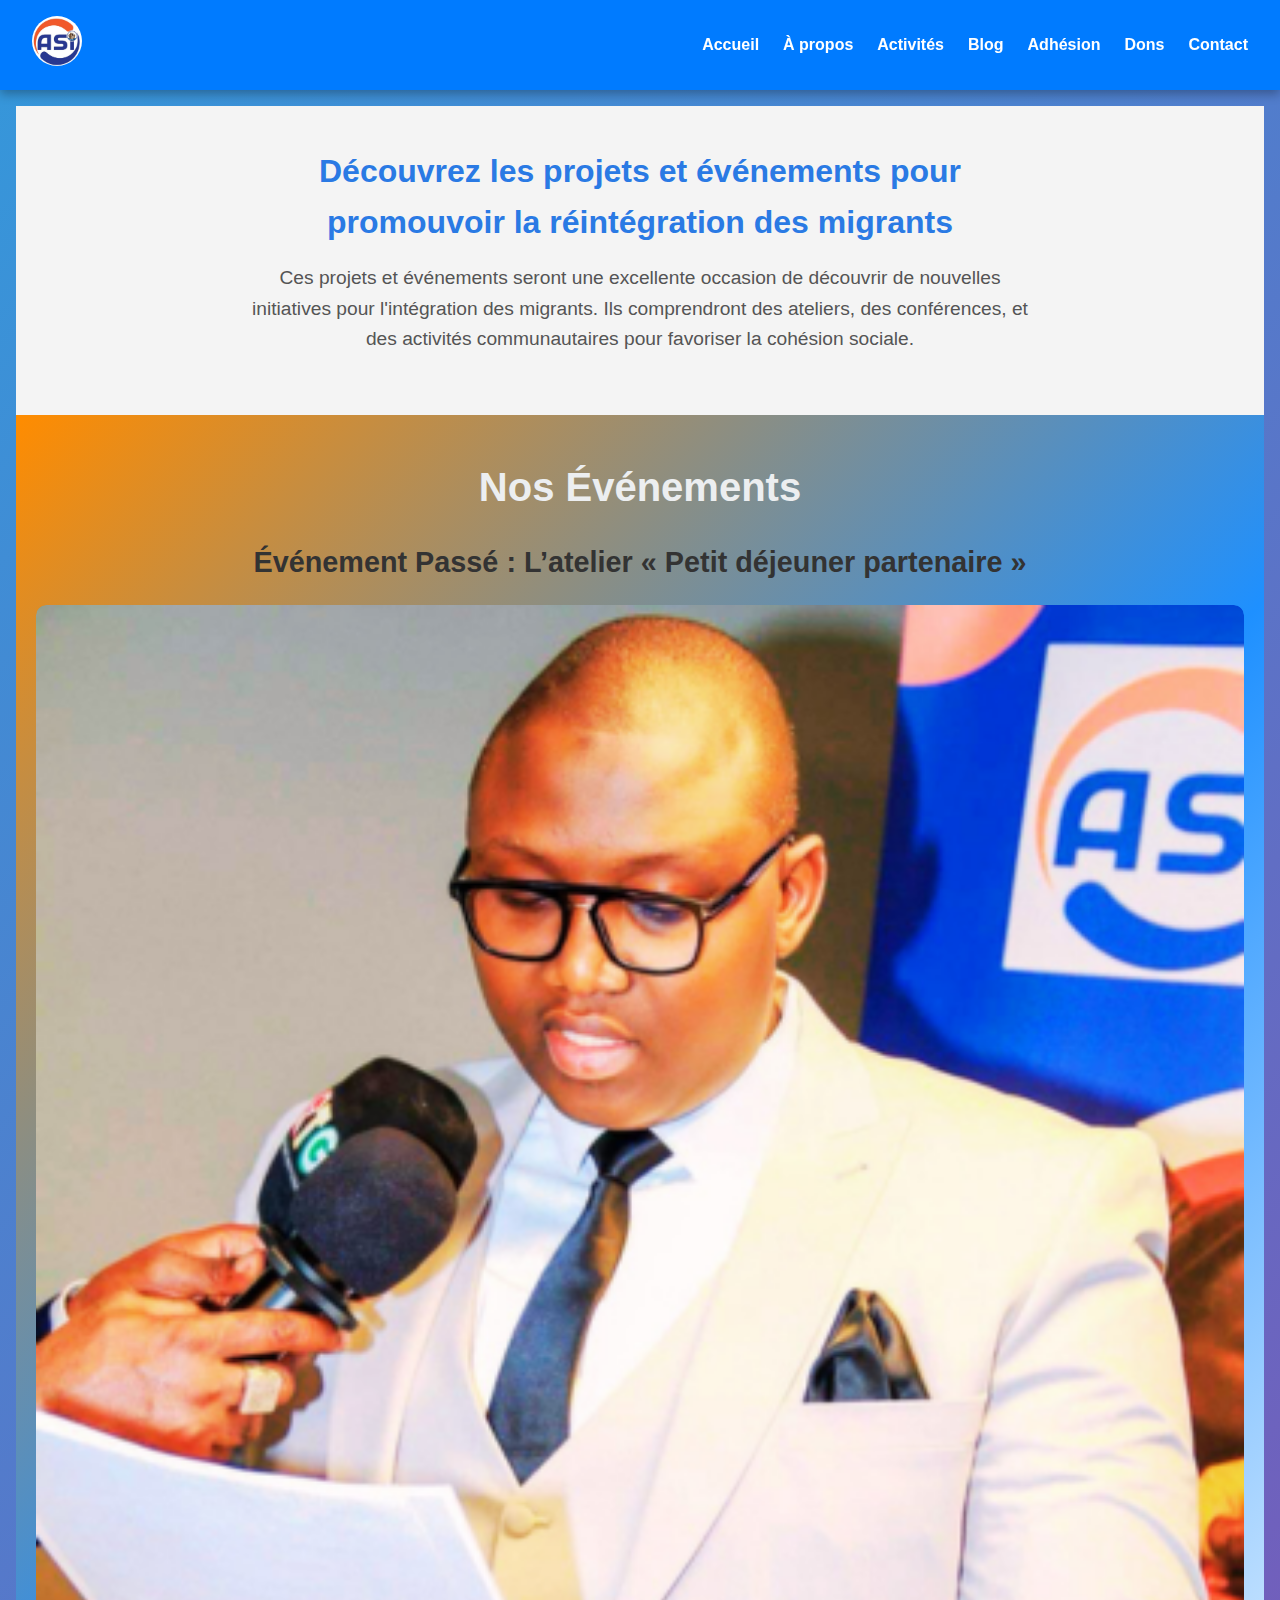
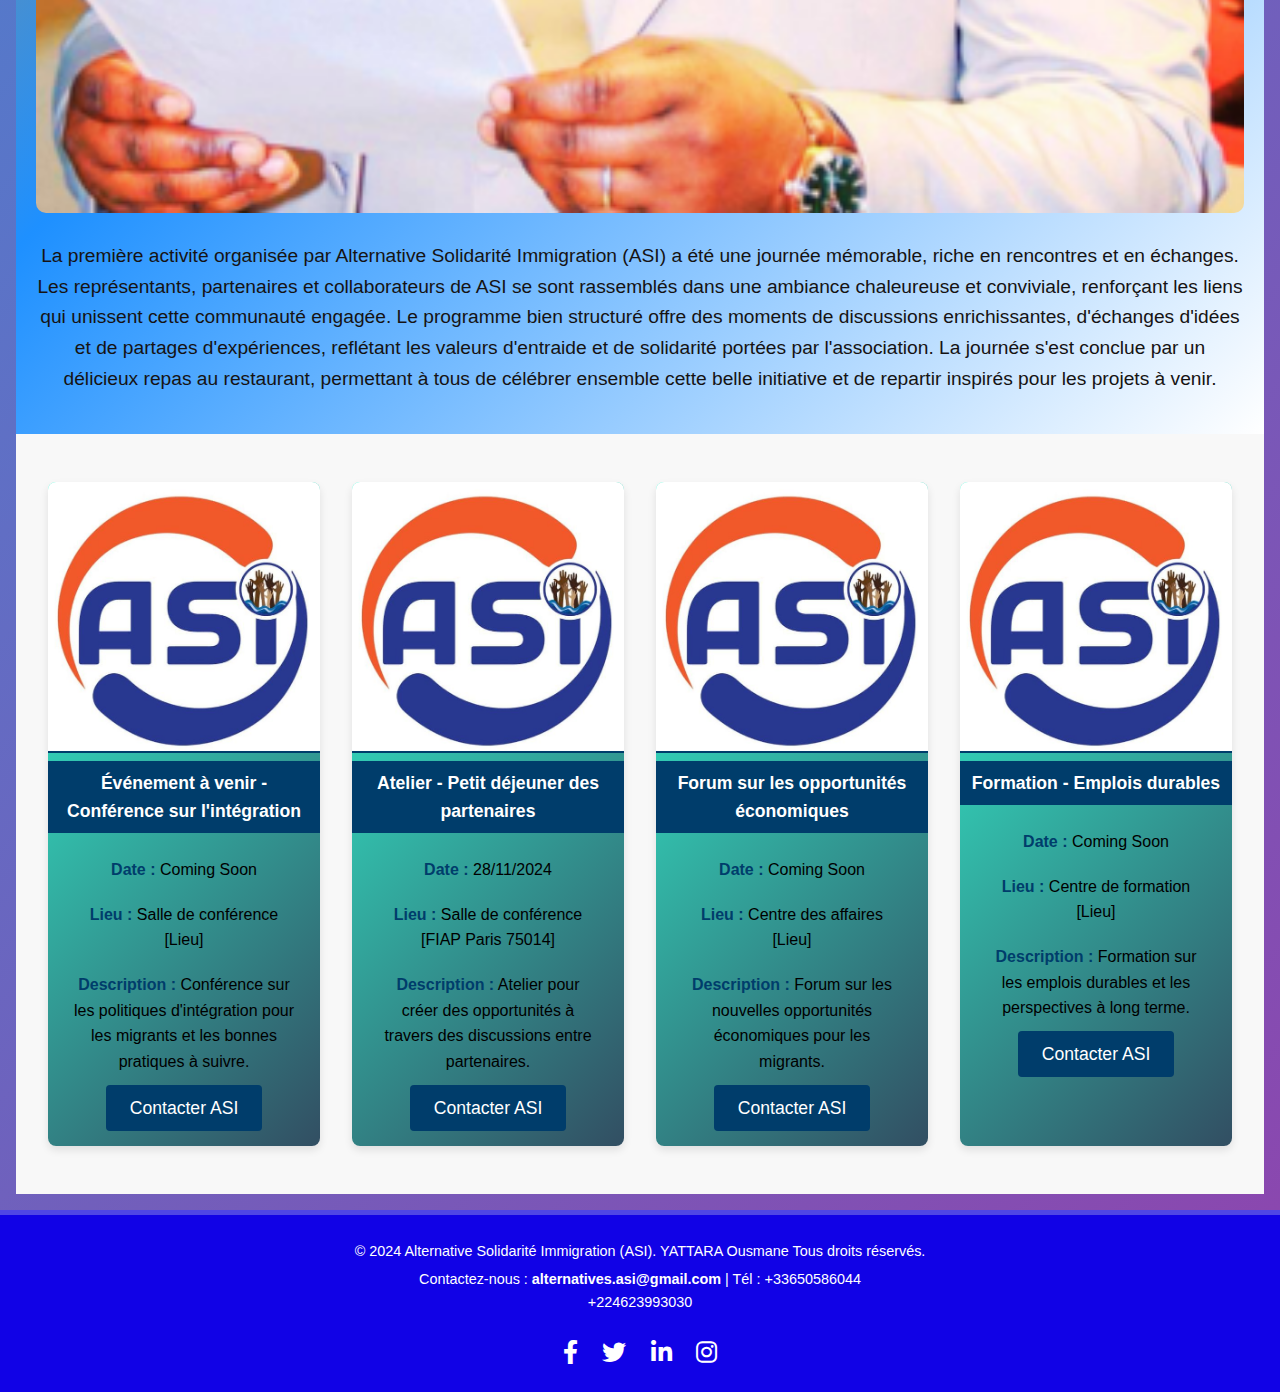
<file: activities.html>
<!DOCTYPE html>
<html lang="fr">

<head>
    <meta charset="UTF-8">
    <meta name="viewport" content="width=device-width, initial-scale=1.0">
    <link rel="stylesheet" href="https://cdnjs.cloudflare.com/ajax/libs/font-awesome/6.0.0/css/all.min.css">
    <title>ASI - Nos Activités</title>
    <link rel="stylesheet" href="styless.css">

    <style>
/* Section principale */
#activities {
    display: grid;
    grid-template-rows: auto auto;
    gap: 20px;
    padding: 40px 20px;
    background-color: #f4f4f4;
    text-align: center;
}

/* Conteneur de contenu */
#activities .content-wrapper {
    max-width: 800px;
    margin: 0 auto;
}

/* Titre */
#activities h1 {
    font-size: 2em;
    color: #2a7ae4;
    margin-bottom: 15px;
}

/* Description */
#activities .event-description {
    font-size: 1.2em;
    color: #555;
    line-height: 1.6;
    margin: 0;
}

/* Réactivité */
@media (max-width: 768px) {
    #activities {
        padding: 30px 15px;
    }

    #activities h1 {
        font-size: 1.8em;
    }

    #activities .event-description {
        font-size: 1em;
    }
}

  /* Section principale */
#nos-evenements {
    padding: 40px 20px;
    background: linear-gradient(135deg, #ff8c00, #1e90ff, #ffffff);
    text-align: center;
}

#nos-evenements .container {
    max-width: 1200px;
    margin: 0 auto;
}

/* Titre de la section */
#nos-evenements h2 {
    font-size: 2.5em;
    margin-bottom: 20px;
    color: #eceef0;
}

/* Présentation de l'événement */
.event-presentation h3 {
    font-size: 1.8em;
    margin-bottom: 15px;
    color: #333;
}

.event-description p {
    font-size: 1.2em;
    color: #161313;
    line-height: 1.6;
    margin-top: 20px;
}

/* Slideshow */
.slideshow-container {
    position: relative;
    max-width: 100%;
    margin: 20px auto;
    overflow: hidden;
    border-radius: 10px;
}

.slide {
    display: none;
}

.slide img {
    width: 100%;
    height: auto;
    border-radius: 10px;
}

/* Animation de transition */
.fade {
    animation-name: fadeEffect;
    animation-duration: 1.5s;
}

@keyframes fadeEffect {
    from {
        opacity: 0.4;
    }
    to {
        opacity: 1;
    }
}

/* Réactivité */
@media (max-width: 768px) {
    #nos-evenements h2 {
        font-size: 2em;
    }

    .event-presentation h3 {
        font-size: 1.5em;
    }

    .event-description p {
        font-size: 1em;
    }
}


/* Style pour la section Events Grid */
#events-grid {
    display: grid;
    grid-template-columns: repeat(auto-fit, minmax(250px, 1fr));
    gap: 2rem;
    padding: 3rem 2rem;
    background-color: #f8f8f8;
}

.event-card {
    background: linear-gradient(135deg, rgba(0, 255, 204, 0.8), rgba(0, 36, 61, 0.8));
    border-radius: 8px;
    box-shadow: 0 4px 8px rgba(0, 0, 0, 0.1);
    overflow: hidden;
    text-align: center;
    transition: transform 0.3s ease, box-shadow 0.3s ease;
}

.event-card:hover {
    transform: translateY(-10px);
    box-shadow: 0 10px 20px rgba(0, 0, 0, 0.2);
}

/* Image de l'événement */
.event-card figure {
    margin: 0;
}

.event-card img {
    width: 100%;
    height: auto;
    object-fit: cover;
    border-bottom: 2px solid #003d6b;
}

/* Légende sous l'image */
.event-card figcaption {
    background-color: #003d6b;
    color: white;
    font-weight: bold;
    padding: 0.5rem;
    font-size: 1.1rem;
}

/* Détails de l'événement */
.event-details {
    padding: 1.5rem;
    color: #333;
}

.event-details p {
    font-size: 1rem;
    line-height: 1.6;
    margin-bottom: 1.2rem;
    color: #000;
}

.event-details p strong {
    color: #003d6b;
}

.event-details .btn {
    background-color: #003d6b;
    color: white;
    padding: 0.8rem 1.5rem;
    text-decoration: none;
    border-radius: 4px;
    font-size: 1.1rem;
    transition: background-color 0.3s ease;
}

.event-details .btn:hover {
    background-color: #f39c12;
}

/* Réactivité */
@media (max-width: 768px) {
    #events-grid {
        padding: 2rem 1rem;
    }
}

@media (max-width: 480px) {
    #events-grid {
        grid-template-columns: 1fr;
    }

    .event-details .btn {
        width: 100%;
        padding: 1rem;
    }
}


    </style>
</head>

<body>
    <header>
        <div class="container">
            <!-- Logo -->
            <div class="logo">
                <img src="flyers.jpg" alt="Logo ASI" />
            </div>
    
            <!-- Bouton Toggle pour Mobile -->
            <div class="menu-toggle" id="menu-toggle">
                <span></span>
                <span></span>
                <span></span>
            </div>
    
            <!-- Navigation -->
            <nav class="navbar">
                <ul>
                    <li><a href="index.html">Accueil</a></li>
                    <li><a href="about.html">À propos</a></li>
                    <li><a href="activities.html">Activités</a></li>
                    <li><a href="blog.html">Blog</a></li>
                    <li><a href="adhesion.html">Adhésion</a></li>
                    <li><a href="dons.html">Dons</a></li>
                    <li><a href="contact.html">Contact</a></li>
                </ul>
            </nav>
        </div>
    </header>
    <main>
        <section id="activities">
            <div class="content-wrapper">
                <h1>Découvrez les projets et événements pour promouvoir la réintégration des migrants</h1>
                <p class="event-description">
                    Ces projets et événements seront une excellente occasion de découvrir de nouvelles initiatives pour l'intégration des migrants. 
                    Ils comprendront des ateliers, des conférences, et des activités communautaires pour favoriser la cohésion sociale.
                </p>
            </div>
        </section>
        
        <!-- Section: Nos Événements -->
        <section id="nos-evenements">
            <h2>Nos Événements</h2>

            <!-- Présentation de l'événement à venir avec Slideshow automatique -->
            <div class="event-presentation">
                <h3>Événement Passé : L’atelier « Petit déjeuner partenaire »</h3>
                <div class="slideshow-container">
                    <div class="slide fade">
                        <img src="19.png" alt="Événement 1">
                    </div>
                    <div class="slide fade">
                        <img src="2.png" alt="Événement 1">
                    </div>  
                    <div class="slide fade">
                        <img src="15.png" alt="Événement 1">
                    </div>
                    <div class="slide fade">
                        <img src="20.png" alt="Événement 1">
                    </div>
                    <div class="slide fade">
                        <img src="11.png" alt="Événement 1">
                    </div>
                    <div class="slide fade">
                        <img src="20.png" alt="Événement 1">
                    </div>
                    <div class="slide fade">
                        <img src="16.png" alt="Événement 1">
                    </div>
                    <div class="slide fade">
                        <img src="8.png" alt="Événement 1">
                    </div>
                    <div class="slide fade">
                        <img src="9.png" alt="Événement 1">
                    </div>
                    <div class="slide fade">
                        <img src="5.png" alt="Événement 1">
                    </div>
                    <div class="slide fade">
                        <img src="6.png" alt="Événement 1">
                    </div>
                    <div class="slide fade">
                        <img src="7.png" alt="Événement 1">
                    </div>
                    <div class="slide fade">
                        <img src="20.png" alt="Événement 1">
                    </div>
                    <div class="slide fade">
                        <img src="16.png" alt="Événement 1">
                    </div>
                    <div class="slide fade">
                        <img src="25.png" alt="Événement 1">
                    </div>
                    <div class="slide fade">
                        <img src="24.png" alt="Événement 1">
                    </div>
                </div>
                <div  class="event-description">
                    <p>
                        La première activité organisée par Alternative Solidarité Immigration (ASI) a été une journée mémorable, riche en rencontres et en échanges. 
                        Les représentants, partenaires et collaborateurs de ASI se sont rassemblés dans une ambiance chaleureuse et conviviale, renforçant les liens qui unissent cette communauté engagée. 
                        Le programme bien structuré offre des moments de discussions enrichissantes, d'échanges d'idées et de partages d'expériences, reflétant les valeurs d'entraide et de solidarité portées par l'association. 
                        La journée s'est conclue par un délicieux repas au restaurant, permettant à tous de célébrer ensemble cette belle initiative et de repartir inspirés pour les projets à venir.
                    </p>

                </div>
            </div>
        </section>

        <section id="events-grid">
        
            <!-- Événement 1 -->
            <div class="event-card">
                <figure>
                    <img src="flyers.jpg" alt="Événement 5" class="event-img">
                    <figcaption>Événement à venir - Conférence sur l'intégration</figcaption>
                </figure>
                <div class="event-details">
                    <p><strong>Date :</strong> Coming Soon</p>
                    <p><strong>Lieu :</strong> Salle de conférence [Lieu]</p>
                    <p><strong>Description :</strong> Conférence sur les politiques d'intégration pour les migrants et les bonnes pratiques à suivre.</p>
                    <a href="contact.html" class="btn">Contacter ASI</a>
                </div>
            </div>
        
            <!-- Événement 2 -->
            <div class="event-card">
                <figure>
                    <img src="flyers.jpg" alt="Événement 6" class="event-img">
                    <figcaption>Atelier - Petit déjeuner des partenaires</figcaption>
                </figure>
                <div class="event-details">
                    <p><strong>Date :</strong> 28/11/2024</p>
                    <p><strong>Lieu :</strong> Salle de conférence [FIAP Paris 75014]</p>
                    <p><strong>Description :</strong> Atelier pour créer des opportunités à travers des discussions entre partenaires.</p>
                    <a href="contact.html" class="btn">Contacter ASI</a>
                </div>
            </div>
        
            <!-- Événement 3 -->
            <div class="event-card">
                <figure>
                    <img src="flyers.jpg" alt="Événement 7" class="event-img">
                    <figcaption>Forum sur les opportunités économiques</figcaption>
                </figure>
                <div class="event-details">
                    <p><strong>Date :</strong> Coming Soon</p>
                    <p><strong>Lieu :</strong> Centre des affaires [Lieu]</p>
                    <p><strong>Description :</strong> Forum sur les nouvelles opportunités économiques pour les migrants.</p>
                    <a href="contact.html" class="btn">Contacter ASI</a>
                </div>
            </div>
        
            <!-- Événement 4 -->
            <div class="event-card">
                <figure>
                    <img src="flyers.jpg" alt="Événement 8" class="event-img">
                    <figcaption>Formation - Emplois durables</figcaption>
                </figure>
                <div class="event-details">
                    <p><strong>Date :</strong> Coming Soon</p>
                    <p><strong>Lieu :</strong> Centre de formation [Lieu]</p>
                    <p><strong>Description :</strong> Formation sur les emplois durables et les perspectives à long terme.</p>
                    <a href="contact.html" class="btn">Contacter ASI</a>
                </div>
            </div>
        </section>
        
    </main>

    <!-- Pied de page -->
<footer class="footer-section">
    <div class="footer-content">
        <p>&copy; 2024 Alternative Solidarité Immigration (ASI). YATTARA Ousmane Tous droits réservés.</p>
        <p>
            Contactez-nous : 
            <a href="mailto:alternatives.asi@gmail.com">alternatives.asi@gmail.com</a> | 
            Tél : +33650586044 <br> +224623993030
        </p>
        <div class="social-links">
            <a href="https://facebook.com" target="_blank"><i class="fab fa-facebook-f"></i></a>
                <a href="https://twitter.com" target="_blank"><i class="fab fa-twitter"></i></a>
                <a href="https://linkedin.com" target="_blank"><i class="fab fa-linkedin-in"></i></a>
                <a href="https://instagram.com" target="_blank"><i class="fab fa-instagram"></i></a>
        </div>
    </div>
</footer>
    <script>
        // Toggle Menu Animation
 const menuToggle = document.getElementById('menu-toggle');
 const navbar = document.querySelector('.navbar');
 
 menuToggle.addEventListener('click', () => {
     navbar.classList.toggle('active');
     menuToggle.classList.toggle('active');
 });
 
     </script>

    <script>
        // Fonction pour animer le slideshow
        let slideIndex = 0;
        showSlides();

        function showSlides() {
            let slides = document.getElementsByClassName("slide");
            for (let i = 0; i < slides.length; i++) {
                slides[i].style.display = "none";  // Cacher toutes les slides
            }
            slideIndex++;
            if (slideIndex > slides.length) { slideIndex = 1 }
            slides[slideIndex - 1].style.display = "block";  // Afficher la slide actuelle
            setTimeout(showSlides, 5000); // Change la slide toutes les 5 secondes
        }
    </script>
</body>

</html>
</file>
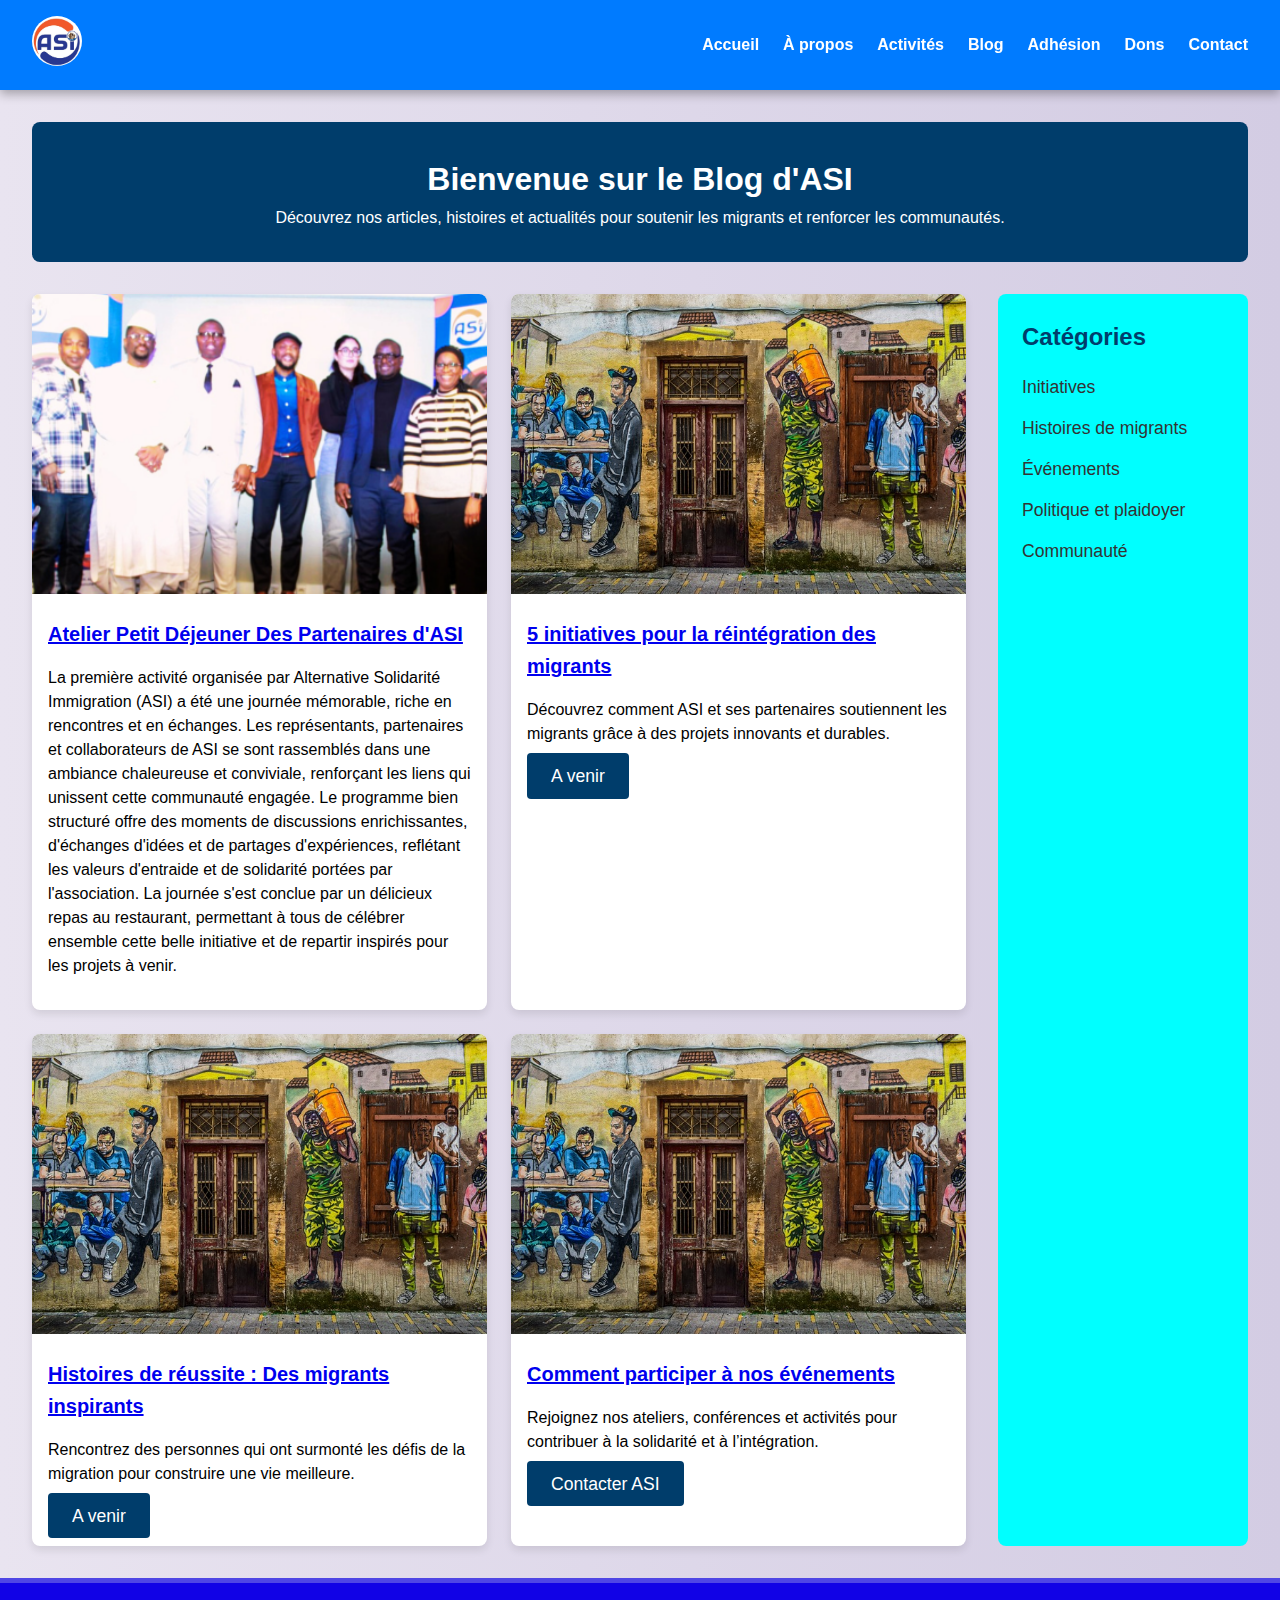
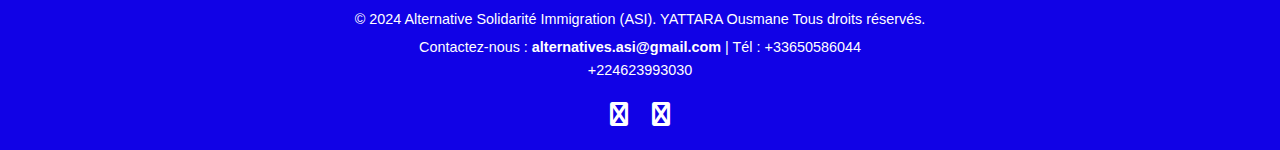
<file: blog.html>
<!DOCTYPE html>
<html lang="fr">
<head>
    <meta charset="UTF-8">
    <meta name="viewport" content="width=device-width, initial-scale=1.0">
    <link rel="stylesheet" href="https://cdnjs.cloudflare.com/ajax/libs/font-awesome/6.0.0/css/all.min.css">
    <title>ASI - Blog</title>
    <link rel="stylesheet" href="style.css">
    <link rel="stylesheet" href="styless.css">
    <style>
        body {
            background: linear-gradient(to left, #d3cce3, #e9e4f0);
        }
        /* Style pour le main */
main {
    display: flex;
    justify-content: space-between;
    gap: 2rem;
    padding: 2rem;
    flex-wrap: wrap; /* Pour la réactivité */
}

/* Contenu principal */
#blog-header {
    width: 100%;
    padding: 2rem;
    background-color: #003d6b;
    color: white;
    text-align: center;
    border-radius: 8px;
}

#blog-posts {
    flex: 1; /* Prend tout l'espace disponible */
}

.blog-grid {
    display: grid;
    grid-template-columns: repeat(auto-fit, minmax(300px, 1fr));
    gap: 1.5rem;
}

.blog-card {
    background-color: white;
    border-radius: 8px;
    box-shadow: 0 4px 8px rgba(0, 0, 0, 0.1);
    overflow: hidden;
}

.blog-card img {
    width: 100%;
    height: 300px;
    object-fit: cover;
}

.blog-content {
    padding: 1rem;
}

.blog-content h2 {
    font-size: 1.25rem;
    color: #003d6b;
}

.blog-content p {
    font-size: 1rem;
    line-height: 1.5;
    margin: 1rem 0;
    color: #000;
}

.blog-content .btn {
    background-color: #003d6b;
    color: white;
    padding: 0.8rem 1.5rem;
    text-decoration: none;
    border-radius: 4px;
    font-size: 1.1rem;
}

.blog-content .btn:hover {
    background-color: #f39c12;
}

/* Sidebar */
.blog-sidebar {
    width: 250px;
    background-color: #00ffff;
    padding: 1.5rem;
    border-radius: 8px;
}

.blog-sidebar h3 {
    color: #003d6b;
    font-size: 1.5rem;
    margin-bottom: 1rem;
}

.blog-sidebar ul {
    list-style: none;
    padding: 0;
}

.blog-sidebar ul li {
    margin-bottom: 0.8rem;
}

.blog-sidebar ul li a {
    text-decoration: none;
    color: #333;
    font-size: 1.1rem;
}

.blog-sidebar ul li a:hover {
    color: #f39c12;
}

/* Réactivité pour les petits écrans */
@media (max-width: 768px) {
    main {
        flex-direction: column;
        gap: 1rem;
    }

    .blog-sidebar {
        width: 100%;
    }
}

    </style>
</head>
<body>
    <header>
        <div class="container">
            <!-- Logo -->
            <div class="logo">
                <img src="flyers.jpg" alt="Logo ASI" />
            </div>
    
            <!-- Bouton Toggle pour Mobile -->
            <div class="menu-toggle" id="menu-toggle">
                <span></span>
                <span></span>
                <span></span>
            </div>
    
            <!-- Navigation -->
            <nav class="navbar">
                <ul>
                    <li><a href="index.html">Accueil</a></li>
                    <li><a href="about.html">À propos</a></li>
                    <li><a href="activities.html">Activités</a></li>
                    <li><a href="blog.html">Blog</a></li>
                    <li><a href="adhesion.html">Adhésion</a></li>
                    <li><a href="dons.html">Dons</a></li>
                    <li><a href="contact.html">Contact</a></li>
                </ul>
            </nav>
        </div>
    </header>
    <main>
        <section id="blog-header" class="section-padding">
            <h1>Bienvenue sur le Blog d'ASI</h1>
            <p>Découvrez nos articles, histoires et actualités pour soutenir les migrants et renforcer les communautés.</p>
        </section>

        <section id="blog-posts" class="section-padding">
            <div class="container">
                <div class="blog-grid">
<!-- Article 3 -->
<article class="blog-card">
    <img src="20.png" alt="Blog 3">
    <div class="blog-content">
        <h2><a href="blog-details.html">Atelier Petit Déjeuner Des Partenaires d'ASI</a></h2>
        <p>La première activité organisée par Alternative Solidarité Immigration (ASI) a été une journée mémorable, riche en rencontres et en échanges. 
            Les représentants, partenaires et collaborateurs de ASI se sont rassemblés dans une ambiance chaleureuse et conviviale, renforçant les liens qui unissent cette communauté engagée. Le programme bien structuré offre des moments de discussions enrichissantes, d'échanges d'idées et de partages d'expériences, reflétant les valeurs d'entraide et de solidarité portées par l'association. 
            La journée s'est conclue par un délicieux repas au restaurant, permettant à tous de célébrer ensemble cette belle initiative et de repartir inspirés pour les projets à venir.</p>
    </div>
</article>

                    <!-- Article 1 -->
                    <article class="blog-card">
                        <img src="mig.jpg" alt="Blog 1">
                        <div class="blog-content">
                            <h2><a href="blog-details.html">5 initiatives pour la réintégration des migrants</a></h2>
                            <p>Découvrez comment ASI et ses partenaires soutiennent les migrants grâce à des projets innovants et durables.</p>
                            <a href="blog-details.html" class="btn">A venir</a>
                        </div>
                    </article>
                    

                    <!-- Article 2 -->
                    <article class="blog-card">
                        <img src="mig.jpg" alt="Blog 2">
                        <div class="blog-content">
                            <h2><a href="blog-details.html">Histoires de réussite : Des migrants inspirants</a></h2>
                            <p>Rencontrez des personnes qui ont surmonté les défis de la migration pour construire une vie meilleure.</p>
                            <a href="blog-details.html" class="btn">A venir</a>
                        </div>
                    </article>

                    <!-- Article 3 -->
                    <article class="blog-card">
                        <img src="mig.jpg" alt="Blog 3">
                        <div class="blog-content">
                            <h2><a href="blog-details.html">Comment participer à nos événements</a></h2>
                            <p>Rejoignez nos ateliers, conférences et activités pour contribuer à la solidarité et à l’intégration.</p>
                            <a href="contact.html" class="btn">Contacter ASI</a>
                        </div>
                    </article>
                </div>
            </div>
        </section>

        <!-- Sidebar: Categories -->
        <aside class="blog-sidebar">
            <h3>Catégories</h3>
            <ul>
                <li><a href="#">Initiatives</a></li>
                <li><a href="#">Histoires de migrants</a></li>
                <li><a href="#">Événements</a></li>
                <li><a href="#">Politique et plaidoyer</a></li>
                <li><a href="#">Communauté</a></li>
            </ul>
        </aside>
    </main>
   <!-- Pied de page -->
<footer class="footer-section">
    <div class="footer-content">
        <p>&copy; 2024 Alternative Solidarité Immigration (ASI). YATTARA Ousmane Tous droits réservés.</p>
        <p>
            Contactez-nous : 
            <a href="mailto:alternatives.asi@gmail.com">alternatives.asi@gmail.com</a> | 
            Tél : +33650586044 <br> +224623993030
        </p>
        <div class="social-links">
            <a href="#" class="fa fa-facebook" aria-label="Facebook"></a>
            <a href="#" class="fa fa-twitter" aria-label="Twitter"></a>
        </div>
    </div>
</footer>
<script>
    // Toggle Menu Animation
const menuToggle = document.getElementById('menu-toggle');
const navbar = document.querySelector('.navbar');

menuToggle.addEventListener('click', () => {
 navbar.classList.toggle('active');
 menuToggle.classList.toggle('active');
});

 </script>
</body>
</html>
</file>
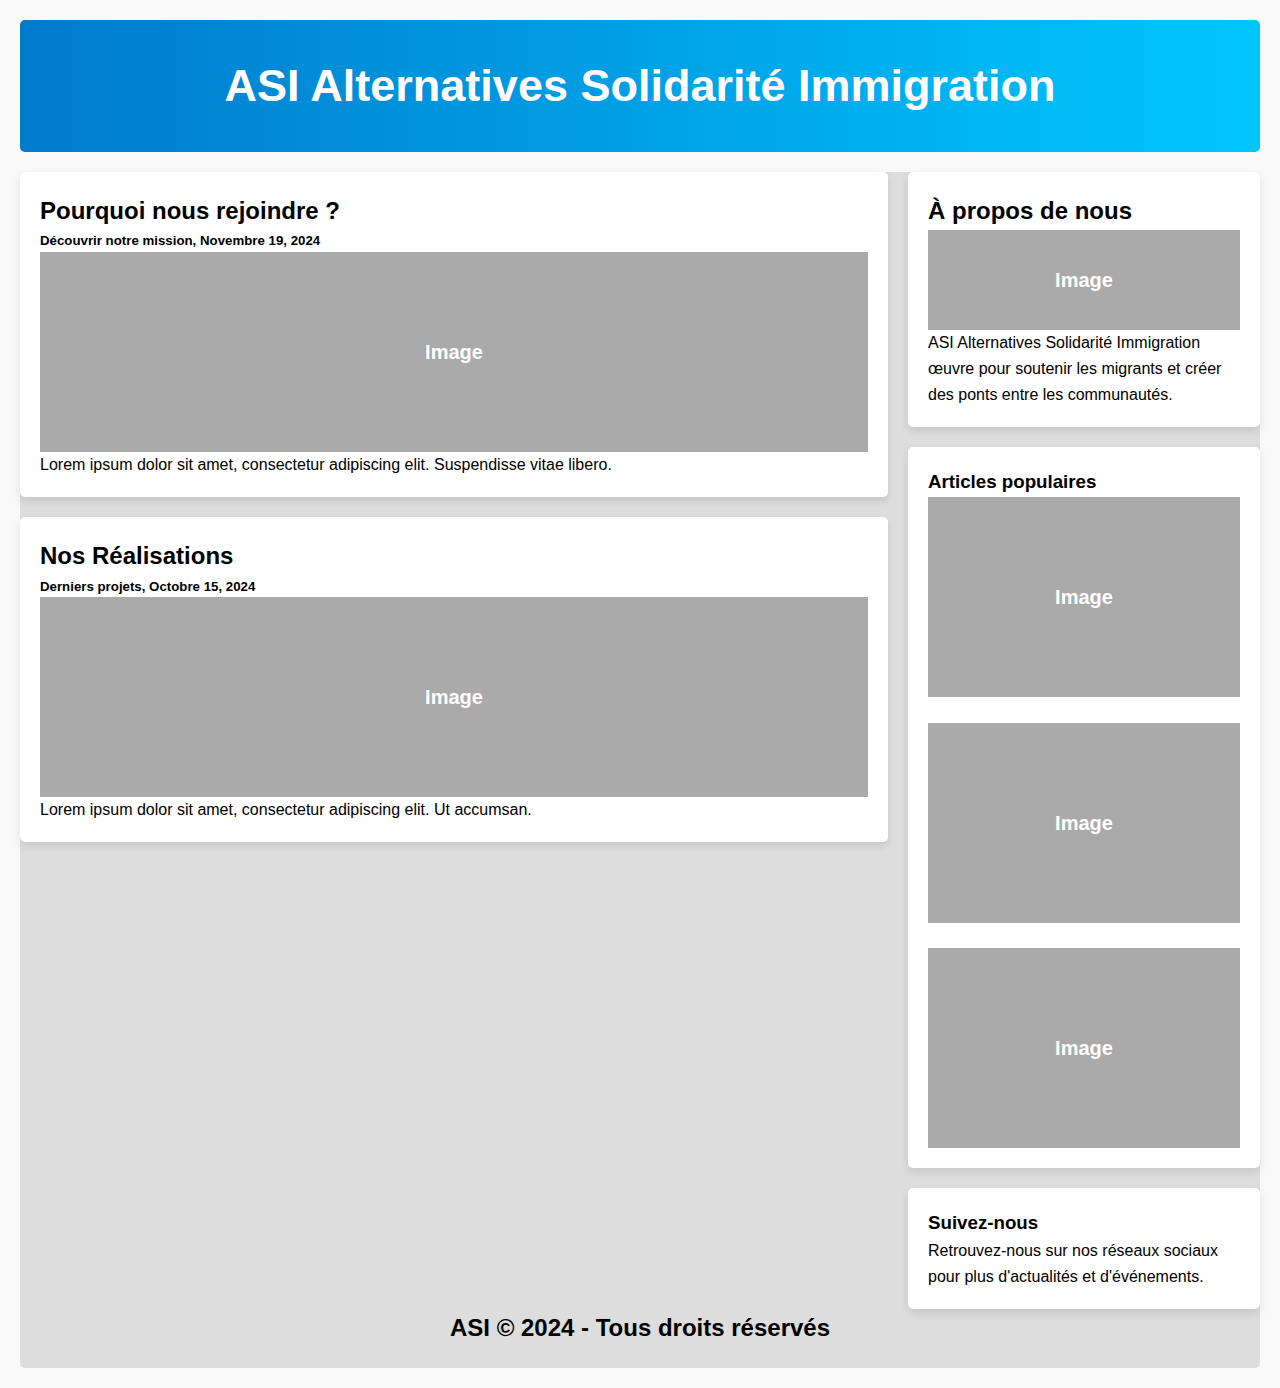
<file: blog1.html>
<!DOCTYPE html>
<html lang="en">
<head>
  <meta charset="UTF-8">
  <meta name="viewport" content="width=device-width, initial-scale=1.0">
  <title>ASI Alternatives Solidarité Immigration</title>
  <link rel="stylesheet" href="https://cdnjs.cloudflare.com/ajax/libs/font-awesome/4.7.0/css/font-awesome.min.css">
  <link rel="stylesheet" href="style.css">
  <style>
    /* Global Styles */
* {
  box-sizing: border-box;
  margin: 0;
  padding: 0;
}

body {
  font-family: 'Arial', sans-serif;
  padding: 20px;
  background: #f9f9f9;
  line-height: 1.6;
}

/* Header */
.header {
  padding: 30px;
  font-size: 30px;
  text-align: center;
  background: linear-gradient(to right, #007acc, #00c6ff);
  color: white;
  border-radius: 5px;
}

/* Columns Layout */
.leftcolumn {
  float: left;
  width: 70%;
}

.rightcolumn {
  float: left;
  width: 30%;
  padding-left: 20px;
}

/* Cards */
.card {
  background-color: white;
  padding: 20px;
  margin-top: 20px;
  box-shadow: 0 4px 8px rgba(0, 0, 0, 0.1);
  border-radius: 5px;
}

/* Fake Images */
.fakeimg {
  background-color: #aaa;
  width: 100%;
  height: 200px;
  display: flex;
  justify-content: center;
  align-items: center;
  color: white;
  font-size: 20px;
  font-weight: bold;
}

/* Footer */
.footer {
  padding: 20px;
  text-align: center;
  background: #ddd;
  margin-top: 20px;
  border-radius: 5px;
}

/* Responsive Design */
@media screen and (max-width: 800px) {
  .leftcolumn, .rightcolumn {
    width: 100%;
    padding: 0;
  }
}

  </style>
</head>
<body>

<div class="header">
  <h2>ASI Alternatives Solidarité Immigration</h2>
</div>

<div class="row">
  <!-- Left Column -->
  <div class="leftcolumn">
    <div class="card">
      <h2>Pourquoi nous rejoindre ?</h2>
      <h5>Découvrir notre mission, Novembre 19, 2024</h5>
      <div class="fakeimg" style="height:200px;">Image</div>
      <p>Lorem ipsum dolor sit amet, consectetur adipiscing elit. Suspendisse vitae libero.</p>
    </div>
    <div class="card">
      <h2>Nos Réalisations</h2>
      <h5>Derniers projets, Octobre 15, 2024</h5>
      <div class="fakeimg" style="height:200px;">Image</div>
      <p>Lorem ipsum dolor sit amet, consectetur adipiscing elit. Ut accumsan.</p>
    </div>
  </div>

  <!-- Right Column -->
  <div class="rightcolumn">
    <div class="card">
      <h2>À propos de nous</h2>
      <div class="fakeimg" style="height:100px;">Image</div>
      <p>ASI Alternatives Solidarité Immigration œuvre pour soutenir les migrants et créer des ponts entre les communautés.</p>
    </div>
    <div class="card">
      <h3>Articles populaires</h3>
      <div class="fakeimg">Image</div><br>
      <div class="fakeimg">Image</div><br>
      <div class="fakeimg">Image</div>
    </div>
    <div class="card">
      <h3>Suivez-nous</h3>
      <p>Retrouvez-nous sur nos réseaux sociaux pour plus d'actualités et d'événements.</p>
    </div>
  </div>
</div>

<div class="footer">
  <h2>ASI © 2024 - Tous droits réservés</h2>
</div>

</body>
</html>
</file>
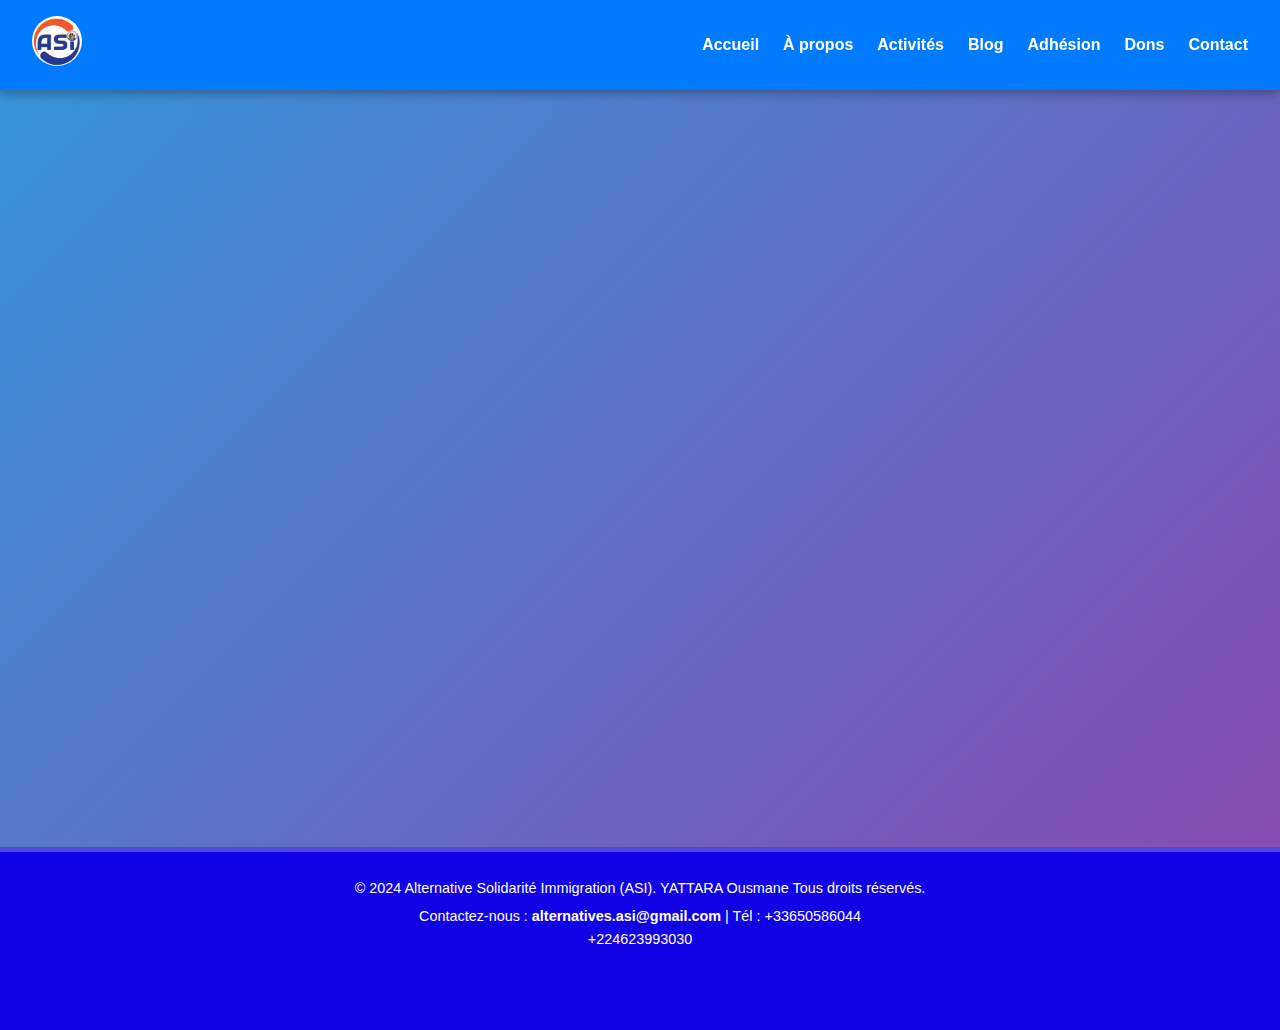
<file: dons.html>
<!DOCTYPE html>
<html lang="en">
<head>
    <meta charset="UTF-8">
    <meta name="viewport" content="width=device-width, initial-scale=1.0">
    <link rel="stylesheet" href="styless.css">
    <title>Donation</title>
</head>
<body>
    <header>
        <div class="container">
            <!-- Logo -->
            <div class="logo">
                <img src="flyers.jpg" alt="Logo ASI" />
            </div>
    
            <!-- Bouton Toggle pour Mobile -->
            <div class="menu-toggle" id="menu-toggle">
                <span></span>
                <span></span>
                <span></span>
            </div>
    
            <!-- Navigation -->
            <nav class="navbar">
                <ul>
                    <li><a href="index.html">Accueil</a></li>
                    <li><a href="about.html">À propos</a></li>
                    <li><a href="activities.html">Activités</a></li>
                    <li><a href="blog.html">Blog</a></li>
                    <li><a href="adhesion.html">Adhésion</a></li>
                    <li><a href="dons.html">Dons</a></li>
                    <li><a href="contact.html">Contact</a></li>
                </ul>
            </nav>
        </div>
    </header>

    <div class="donorbox-form">
        <iframe id="haWidget" allowtransparency="true" scrolling="auto" 
        src="https://www.helloasso.com/associations/alternatives-solidarite-immigration-asi/formulaires/1/widget" 
        style="width: 100%; height: 750px; border: none;"></iframe>
    </div>


    <!-- Pied de page -->
<footer class="footer-section">
    <div class="footer-content">
        <p>&copy; 2024 Alternative Solidarité Immigration (ASI). YATTARA Ousmane Tous droits réservés.</p>
        <p>
            Contactez-nous : 
            <a href="mailto:alternatives.asi@gmail.com">alternatives.asi@gmail.com</a> | 
            Tél : +33650586044 <br> +224623993030
        </p>
        <div class="social-links">
            <a href="https://facebook.com" target="_blank"><i class="fab fa-facebook-f"></i></a>
                <a href="https://twitter.com" target="_blank"><i class="fab fa-twitter"></i></a>
                <a href="https://linkedin.com" target="_blank"><i class="fab fa-linkedin-in"></i></a>
                <a href="https://instagram.com" target="_blank"><i class="fab fa-instagram"></i></a>
        </div>
    </div>
</footer>
    <script>
        // Toggle Menu Animation
 const menuToggle = document.getElementById('menu-toggle');
 const navbar = document.querySelector('.navbar');
 
 menuToggle.addEventListener('click', () => {
     navbar.classList.toggle('active');
     menuToggle.classList.toggle('active');
 });
 
     </script>
    
</body>
</html>
</file>
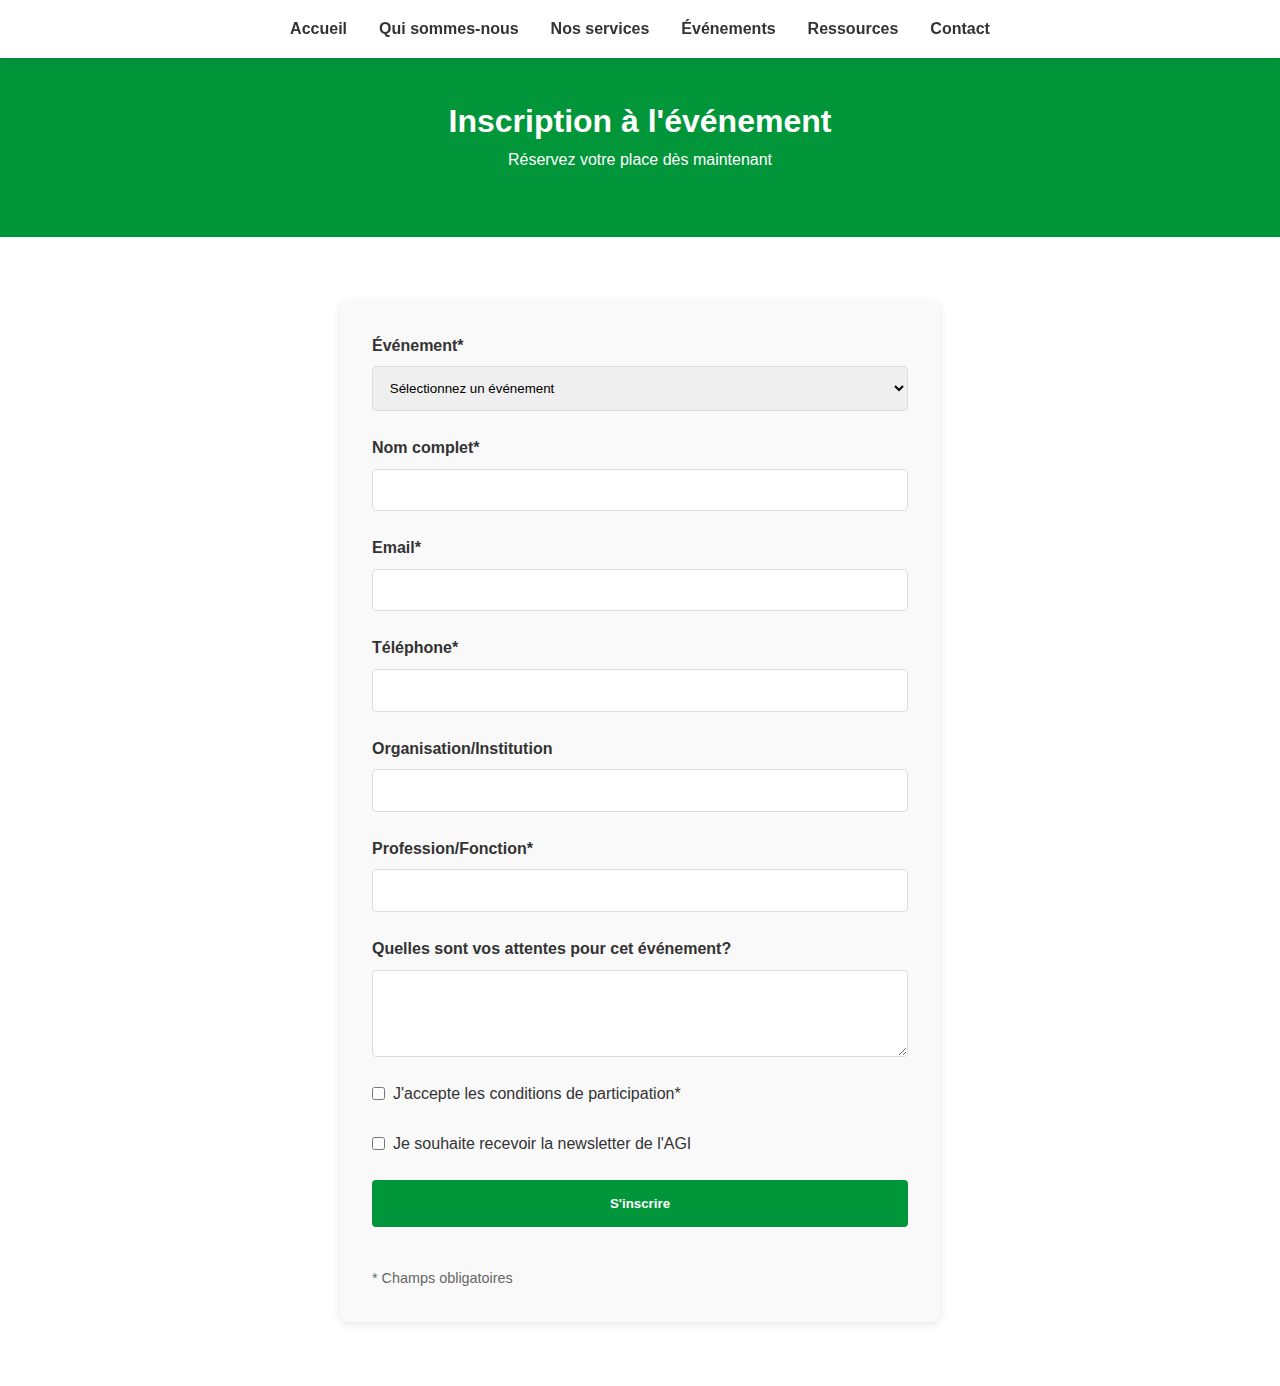
<file: event.html>
<html><head><base href="https://agi-guinee.org">
<meta charset="UTF-8">
<meta name="viewport" content="width=device-width, initial-scale=1.0">
<title>Inscription Événement - AGI</title>
<style>
:root {
  --primary: #009639;
  --secondary: #CE1126;
  --yellow: #FCD116;
  --dark: #333;
  --light: #fff;
}

* {
  margin: 0;
  padding: 0;
  box-sizing: border-box;
}

body {
  font-family: 'Open Sans', sans-serif;
  line-height: 1.6;
  color: var(--dark);
}

.nav {
  position: fixed;
  top: 0;
  width: 100%;
  background: var(--light);
  padding: 1rem;
  box-shadow: 0 2px 5px rgba(0,0,0,0.1);
  z-index: 1000;
}

.nav ul {
  display: flex;
  justify-content: center;
  list-style: none;
  gap: 2rem;
}

.nav a {
  color: var(--dark);
  text-decoration: none;
  font-weight: 600;
  transition: color 0.3s;
}

.nav a:hover {
  color: var(--primary);
}

.header {
  background: var(--primary);
  color: var(--light);
  padding: 6rem 2rem 4rem;
  text-align: center;
}

.registration-container {
  max-width: 600px;
  margin: 4rem auto;
  padding: 2rem;
  background: #f9f9f9;
  border-radius: 8px;
  box-shadow: 0 2px 10px rgba(0,0,0,0.1);
}

.registration-form {
  display: flex;
  flex-direction: column;
  gap: 1.5rem;
}

.form-group {
  display: flex;
  flex-direction: column;
  gap: 0.5rem;
}

.form-group label {
  font-weight: 600;
}

.form-group input,
.form-group select,
.form-group textarea {
  padding: 0.8rem;
  border: 1px solid #ddd;
  border-radius: 4px;
  font-family: inherit;
}

.checkbox-group {
  display: flex;
  align-items: center;
  gap: 0.5rem;
}

.submit-btn {
  background: var(--primary);
  color: var(--light);
  padding: 1rem 2rem;
  border: none;
  border-radius: 4px;
  cursor: pointer;
  font-weight: 600;
  transition: background-color 0.3s;
}

.submit-btn:hover {
  background: #007f31;
}

.form-note {
  font-size: 0.9rem;
  color: #666;
  margin-top: 1rem;
}

@media screen and (max-width: 768px) {
  .nav ul {
    flex-direction: column;
    align-items: center;
  }
  
  .registration-container {
    margin: 4rem 1rem;
  }
}
</style>
</head>
<body>

<nav class="nav">
  <ul>
    <li><a href="/">Accueil</a></li>
    <li><a href="/qui-sommes-nous">Qui sommes-nous</a></li>
    <li><a href="/services">Nos services</a></li>
    <li><a href="/evenements">Événements</a></li>
    <li><a href="/ressources">Ressources</a></li>
    <li><a href="/contact">Contact</a></li>
  </ul>
</nav>

<header class="header">
  <h1>Inscription à l'événement</h1>
  <p>Réservez votre place dès maintenant</p>
</header>

<main class="registration-container">
  <form class="registration-form" action="https://api.agi-guinee.org/event-registration" method="POST">
    <div class="form-group">
      <label for="event">Événement*</label>
      <select id="event" name="event" required>
        <option value="">Sélectionnez un événement</option>
        <option value="conf-ia-2024">Conférence IA 2024</option>
        <option value="workshop-data">Workshop Data Science</option>
        <option value="hackathon-2024">Hackathon Innovation 2024</option>
      </select>
    </div>
    
    <div class="form-group">
      <label for="name">Nom complet*</label>
      <input type="text" id="name" name="name" required>
    </div>

    <div class="form-group">
      <label for="email">Email*</label>
      <input type="email" id="email" name="email" required>
    </div>

    <div class="form-group">
      <label for="phone">Téléphone*</label>
      <input type="tel" id="phone" name="phone" required>
    </div>

    <div class="form-group">
      <label for="organization">Organisation/Institution</label>
      <input type="text" id="organization" name="organization">
    </div>

    <div class="form-group">
      <label for="profession">Profession/Fonction*</label>
      <input type="text" id="profession" name="profession" required>
    </div>

    <div class="form-group">
      <label for="expectations">Quelles sont vos attentes pour cet événement?</label>
      <textarea id="expectations" name="expectations" rows="4"></textarea>
    </div>

    <div class="checkbox-group">
      <input type="checkbox" id="terms" name="terms" required>
      <label for="terms">J'accepte les conditions de participation*</label>
    </div>

    <div class="checkbox-group">
      <input type="checkbox" id="newsletter" name="newsletter">
      <label for="newsletter">Je souhaite recevoir la newsletter de l'AGI</label>
    </div>

    <button type="submit" class="submit-btn">S'inscrire</button>

    <p class="form-note">* Champs obligatoires</p>
  </form>
</main>

</body>
</html>
</file>
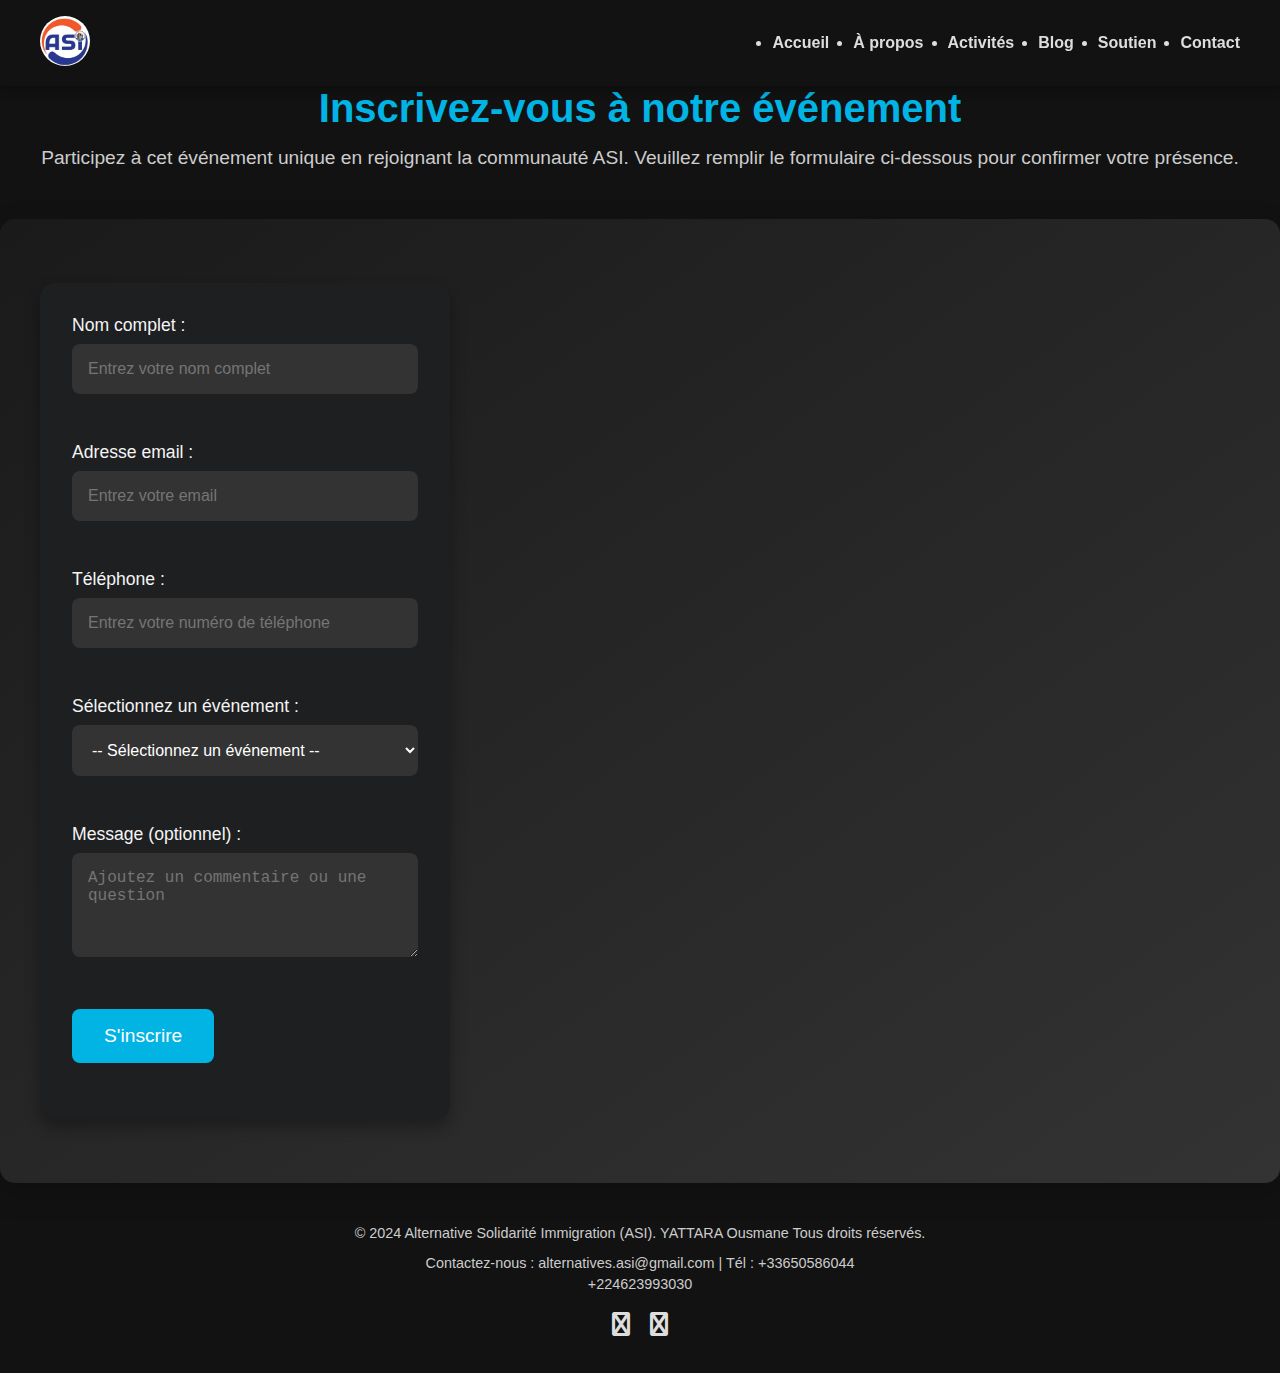
<file: inscription.html>
<!DOCTYPE html>
<html lang="fr">
<head>
    <meta charset="UTF-8">
    <meta name="viewport" content="width=device-width, initial-scale=1.0">
    <link rel="stylesheet" href="https://cdnjs.cloudflare.com/ajax/libs/font-awesome/6.0.0/css/all.min.css">

    <title>Inscription à l'Événement</title>
    <link rel="stylesheet" href="style.css">
    <style>
        /* Style de base */
* {
    margin: 0;
    padding: 0;
    box-sizing: border-box;
}

body {
    font-family: 'Roboto', sans-serif;
    background: #121212;
    color: #ddd;
}

/* Header */
header {
    background: var(--footer-bg);
    padding: 1rem 2rem;
    position: sticky;
    top: 0;
    z-index: 1000;
    animation: slideDown 1s ease-in-out;
    box-shadow: 0 4px 10px rgba(0, 0, 0, 0.3);
}

/* Container */
.container {
    display: flex;
    justify-content: space-between;
    align-items: center;
}

/* Logo */
.logo img {
    width: 50px;
    height: 50px;
    border-radius: 50%;
    animation: spin 4s linear infinite;
}

/* Navbar */
.navbar {
    display: flex;
    gap: 1.5rem;
    list-style: none;
}

.navbar ul {
    display: flex;
    gap: 1.5rem;
}

.navbar ul li a {
    text-decoration: none;
    color: var(--neutral-color);
    font-weight: bold;
    font-size: 1rem;
    position: relative;
    transition: color 0.3s ease-in-out;
}

.navbar ul li a:hover {
    color: var(--hover-color);
}

.navbar ul li a::after {
    content: '';
    position: absolute;
    bottom: -5px;
    left: 0;
    width: 0;
    height: 2px;
    background: var(--hover-color);
    transition: width 0.4s ease-in-out;
}

.navbar ul li a:hover::after {
    width: 100%;
}

/* Toggle Menu */
.menu-toggle {
    display: none;
    flex-direction: column;
    gap: 5px;
    cursor: pointer;
    position: relative;
    z-index: 1100;
}

.menu-toggle span {
    display: block;
    width: 25px;
    height: 3px;
    background: var(--neutral-color);
    transition: all 0.3s ease-in-out;
}

/* Animation Toggle */
.menu-toggle.active span:nth-child(1) {
    transform: rotate(45deg) translate(5px, 5px);
}

.menu-toggle.active span:nth-child(2) {
    opacity: 0;
}

.menu-toggle.active span:nth-child(3) {
    transform: rotate(-45deg) translate(5px, -5px);
}

/* Responsive Design */
@media (max-width: 768px) {
    .menu-toggle {
        display: flex;
    }

    .navbar {
        flex-direction: column;
        position: absolute;
        top: 100%;
        right: 0;
        background: var(--primary-color);
        width: 200px;
        height: 0;
        overflow: hidden;
        transition: height 0.3s ease-in-out;
        box-shadow: 0 8px 15px rgba(0, 0, 0, 0.3);
    }

    .navbar.active {
        height: 100vh;
    }

    .navbar ul {
        flex-direction: column;
        gap: 1rem;
        padding: 1rem;
    }

    .navbar ul li a {
        text-align: center;
        font-size: 1.2rem;
    }
}

/* Animations */
@keyframes slideDown {
    from {
        transform: translateY(-100%);
        opacity: 0;
    }
    to {
        transform: translateY(0);
        opacity: 1;
    }
}

@keyframes spin {
    0% {
        transform: rotate(0deg);
    }
    100% {
        transform: rotate(360deg);
    }
}

h1, p {
    text-align: center;
    color: #f4f4f4;
}

h1 {
    font-size: 2.5rem;
    margin-bottom: 1rem;
    color: #01b4e4;
}

/* Section d'inscription */
.event-registration {
    padding: 4rem 2rem;
    background: linear-gradient(145deg, #1a1a1a, #333);
    border-radius: 15px;
    box-shadow: 0 10px 30px rgba(0, 0, 0, 0.2);
    margin-top: 50px;
}

.container {
    max-width: 1200px;
    margin: 0 auto;
}

p {
    font-size: 1.2rem;
    margin-bottom: 2rem;
    color: #ccc;
}

/* Formulaire */
.registration-form {
    background-color: #1d1f21;
    border-radius: 15px;
    padding: 2rem;
    box-shadow: 0 8px 15px rgba(0, 0, 0, 0.3);
}

.registration-form .form-group {
    margin-bottom: 1.5rem;
}

.registration-form label {
    font-size: 1.1rem;
    color: #f4f4f4;
    margin-bottom: 0.5rem;
    display: block;
}

.registration-form input, 
.registration-form select, 
.registration-form textarea {
    padding: 1rem;
    border: none;
    background-color: #333;
    color: #fff;
    border-radius: 8px;
    font-size: 1rem;
    width: 100%;
    margin-bottom: 1.5rem;
    transition: background-color 0.3s ease;
}

.registration-form input:focus, 
.registration-form select:focus, 
.registration-form textarea:focus {
    background-color: #444;
    outline: none;
    border: 2px solid #01b4e4;
}

.registration-form button {
    padding: 1rem 2rem;
    background-color: #01b4e4;
    color: #fff;
    font-size: 1.2rem;
    border: none;
    border-radius: 8px;
    cursor: pointer;
    transition: background-color 0.3s ease;
}

.registration-form button:hover {
    background-color: #f39c12;
}

/* Responsive Design */
@media (max-width: 768px) {
    .event-registration {
        padding: 2rem;
    }

    .registration-form {
        padding: 1.5rem;
    }

    .registration-form button {
        width: 100%;
        padding: 1rem;
    }

    .form-group {
        width: 100%;
    }
}

/* Pied de page principal */
.footer-section {
    background: var(--footer-bg);
    color: var(--footer-text);
    padding: 2rem 1rem;
    text-align: center;
    box-shadow: 0 -5px 10px var(--footer-shadow);
}

/* Contenu du pied de page */
.footer-content p {
    margin: 0.5rem 0;
    font-size: 0.9rem;
    line-height: 1.5;
}

/* Liens */
.footer-content a {
    color: var(--footer-link);
    text-decoration: none;
    transition: color 0.3s ease;
}

.footer-content a:hover {
    color: var(--footer-hover);
}

/* Icônes sociales */
.social-links {
    margin-top: 1rem;
}

.social-links a {
    display: inline-block;
    margin: 0 0.5rem;
    font-size: 1.5rem;
    color: var(--footer-text);
    transition: transform 0.3s ease, color 0.3s ease;
}

.social-links a:hover {
    color: var(--footer-hover);
    transform: scale(1.2);
}

/* Réactivité */
@media (max-width: 768px) {
    .footer-content p {
        font-size: 0.8rem;
    }

    .social-links a {
        font-size: 1.3rem;
    }
}
    </style>
</head>
<body>
    <header>
        <div class="container">
            <!-- Logo -->
            <div class="logo">
                <img src="flyers.jpg" alt="Logo ASI" />
            </div>
    
            <!-- Bouton Toggle pour Mobile -->
            <div class="menu-toggle" id="menu-toggle">
                <span></span>
                <span></span>
                <span></span>
            </div>
    
            <!-- Navigation -->
            <nav class="navbar">
                <ul>
                    <li><a href="index.html">Accueil</a></li>
                    <li><a href="about.html">À propos</a></li>
                    <li><a href="activities.html">Activités</a></li>
                    <li><a href="blog.html">Blog</a></li>
                    <li><a href="support.html">Soutien</a></li>
                    <li><a href="contact.html">Contact</a></li>
                </ul>
            </nav>
        </div>
    </header>

    <main>
        <div>
            <h1>Inscrivez-vous à notre événement</h1>
                <p>Participez à cet événement unique en rejoignant la communauté ASI. Veuillez remplir le formulaire ci-dessous pour confirmer votre présence.</p>
        </div>
        <section class="event-registration">
            <div class="container">
                
                <form action="process_inscription.php" method="post" class="registration-form">
                    <div class="form-group">
                        <label for="nom">Nom complet :</label>
                        <input type="text" id="nom" name="nom" required placeholder="Entrez votre nom complet">
                    </div>
        
                    <div class="form-group">
                        <label for="email">Adresse email :</label>
                        <input type="email" id="email" name="email" required placeholder="Entrez votre email">
                    </div>
        
                    <div class="form-group">
                        <label for="telephone">Téléphone :</label>
                        <input type="tel" id="telephone" name="telephone" required placeholder="Entrez votre numéro de téléphone">
                    </div>
        
                    <div class="form-group">
                        <label for="evenement">Sélectionnez un événement :</label>
                        <select id="evenement" name="evenement" required>
                            <option value="">-- Sélectionnez un événement --</option>
                            <option value="evenement1">Événement 1 : Atelier d'intégration</option>
                            <option value="evenement2">Événement 2 : Séminaire sur la migration</option>
                            <option value="evenement3">Événement 3 : Conférence ASI</option>
                        </select>
                    </div>
        
                    <div class="form-group">
                        <label for="message">Message (optionnel) :</label>
                        <textarea id="message" name="message" rows="4" placeholder="Ajoutez un commentaire ou une question"></textarea>
                    </div>
        
                    <div class="form-group">
                        <button type="submit" class="btn-submit">S'inscrire</button>
                    </div>
                </form>
            </div>
        </section>
        
    </main>

    <!-- Pied de page -->
<footer class="footer-section">
    <div class="footer-content">
        <p>&copy; 2024 Alternative Solidarité Immigration (ASI). YATTARA Ousmane Tous droits réservés.</p>
        <p>
            Contactez-nous : 
            <a href="mailto:alternatives.asi@gmail.com">alternatives.asi@gmail.com</a> | 
            Tél : +33650586044 <br> +224623993030
        </p>
        <div class="social-links">
            <a href="#" class="fa fa-facebook" aria-label="Facebook"></a>
            <a href="#" class="fa fa-twitter" aria-label="Twitter"></a>
        </div>
    </div>
</footer>
    <script>
        // Toggle Menu Animation
 const menuToggle = document.getElementById('menu-toggle');
 const navbar = document.querySelector('.navbar');
 
 menuToggle.addEventListener('click', () => {
     navbar.classList.toggle('active');
     menuToggle.classList.toggle('active');
 });
 
     </script>
</body>
</html>
</file>
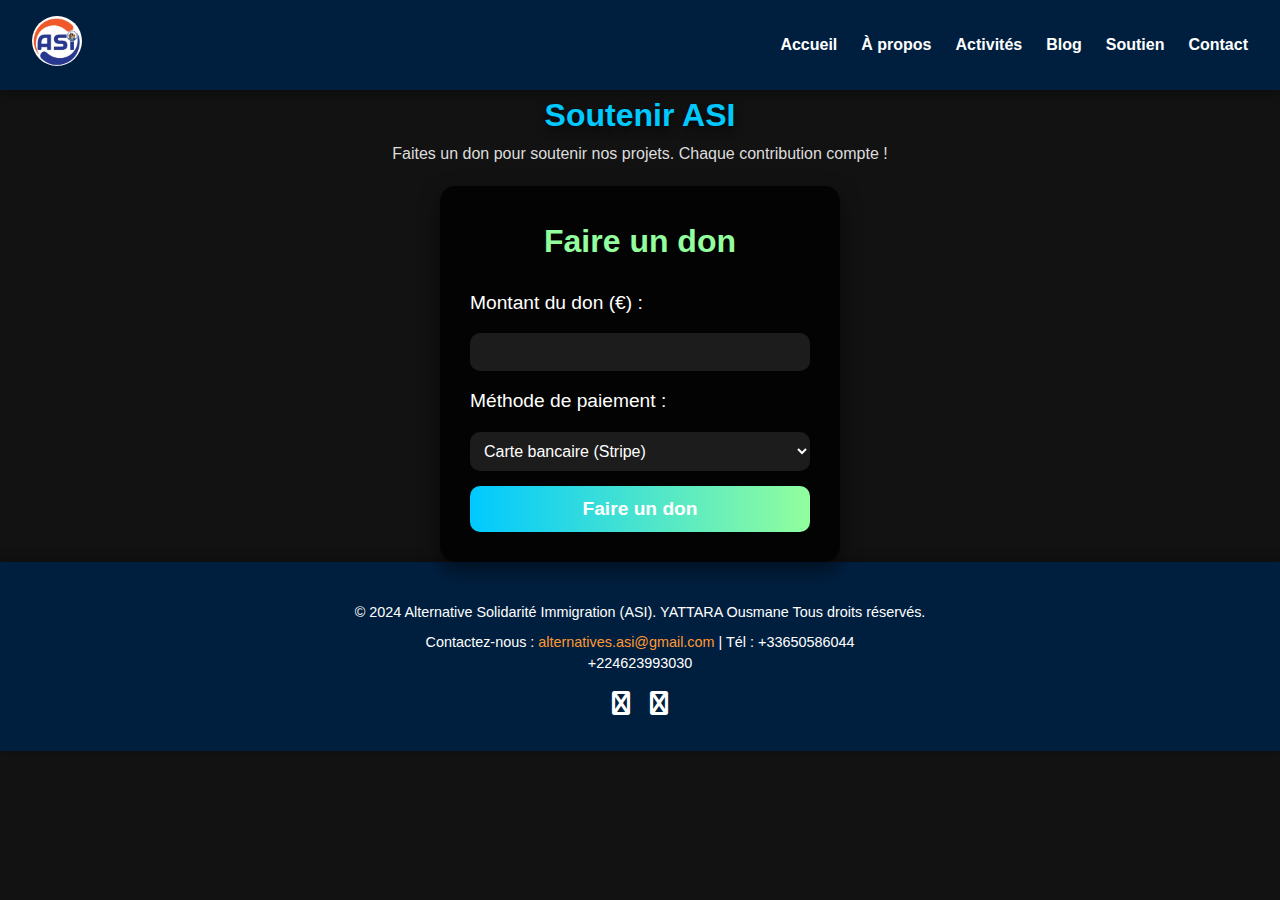
<file: support.html>
<!DOCTYPE html>
<html lang="fr">
<head>
    <meta charset="UTF-8">
    <meta name="viewport" content="width=device-width, initial-scale=1.0">
    <link rel="stylesheet" href="https://cdnjs.cloudflare.com/ajax/libs/font-awesome/6.0.0/css/all.min.css">
    <title>ASI - Soutenir</title>
    <style>
  /* Base Styling */
* {
    margin: 0;
    padding: 0;
    box-sizing: border-box;
    list-style: none;
}

/* Variables */
:root {
    --primary-color: #007bff;
    --secondary-color: #ff6600;
    --neutral-color: #ffffff;
    --background-color: #f5f5f5;
    --shadow-color: rgba(0, 0, 0, 0.15);
    --footer-bg: #001f3f; /* Bleu profond */
    --footer-text: #ffffff; /* Texte blanc */
    --footer-link: #ff9933; /* Orange vif */
    --footer-hover: #00c0ff; /* Bleu clair au survol */
    --footer-shadow: rgba(0, 0, 0, 0.2); /* Ombre douce */
    --text-color: #333; /* Texte sombre */
}

body {
    font-family: 'Roboto', sans-serif;
    background: #121212;
    color: #ddd;
    line-height: 1.6;
}

/* Header */
header {
    background: var(--footer-bg);
    padding: 1rem 2rem;
    position: sticky;
    top: 0;
    z-index: 1000;
    animation: slideDown 1s ease-in-out;
    box-shadow: 0 4px 10px rgba(0, 0, 0, 0.3);
}

/* Container */
.container {
    display: flex;
    justify-content: space-between;
    align-items: center;
}

/* Logo */
.logo img {
    width: 50px;
    height: 50px;
    border-radius: 50%;
    animation: spin 4s linear infinite;
}

/* Navbar */
.navbar {
    display: flex;
    gap: 1.5rem;
    list-style: none;
}

.navbar ul {
    display: flex;
    gap: 1.5rem;
}

.navbar ul li a {
    text-decoration: none;
    color: var(--neutral-color);
    font-weight: bold;
    font-size: 1rem;
    position: relative;
    transition: color 0.3s ease-in-out;
}

.navbar ul li a:hover {
    color: var(--hover-color);
}

.navbar ul li a::after {
    content: '';
    position: absolute;
    bottom: -5px;
    left: 0;
    width: 0;
    height: 2px;
    background: var(--hover-color);
    transition: width 0.4s ease-in-out;
}

.navbar ul li a:hover::after {
    width: 100%;
}

/* Toggle Menu */
.menu-toggle {
    display: none;
    flex-direction: column;
    gap: 5px;
    cursor: pointer;
    position: relative;
    z-index: 1100;
}

.menu-toggle span {
    display: block;
    width: 25px;
    height: 3px;
    background: var(--neutral-color);
    transition: all 0.3s ease-in-out;
}

/* Animation Toggle */
.menu-toggle.active span:nth-child(1) {
    transform: rotate(45deg) translate(5px, 5px);
}

.menu-toggle.active span:nth-child(2) {
    opacity: 0;
}

.menu-toggle.active span:nth-child(3) {
    transform: rotate(-45deg) translate(5px, -5px);
}

/* Responsive Design */
@media (max-width: 768px) {
    .menu-toggle {
        display: flex;
    }

    .navbar {
        flex-direction: column;
        position: absolute;
        top: 100%;
        right: 0;
        background: var(--primary-color);
        width: 200px;
        height: 0;
        overflow: hidden;
        transition: height 0.3s ease-in-out;
        box-shadow: 0 8px 15px rgba(0, 0, 0, 0.3);
    }

    .navbar.active {
        height: 100vh;
    }

    .navbar ul {
        flex-direction: column;
        gap: 1rem;
        padding: 1rem;
    }

    .navbar ul li a {
        text-align: center;
        font-size: 1.2rem;
    }
}

/* Animations */
@keyframes slideDown {
    from {
        transform: translateY(-100%);
        opacity: 0;
    }
    to {
        transform: translateY(0);
        opacity: 1;
    }
}

@keyframes spin {
    0% {
        transform: rotate(0deg);
    }
    100% {
        transform: rotate(360deg);
    }
}

/* Section d'introduction */
.intro-section {
    text-align: center;
    padding: 20px;
}

h1 {
    font-size: 2rem;
    color: #00c9ff;
    text-shadow: 0 4px 10px rgba(0, 0, 0, 0.7);
    text-align: center;
}

p {
    
    text-align: center;
}

.intro-section p {
    font-size: 1.5rem;
    margin-top: 10px;
    color: #e0e0e0;
    text-align: center;
}

/* Section de soutien */
#support {
    display: flex;
    justify-content: center;
    align-items: center;
    margin-top: 20px;
}

.donation-form {
    background: rgba(0, 0, 0, 0.8);
    padding: 30px;
    border-radius: 15px;
    box-shadow: 0 8px 20px rgba(0, 0, 0, 0.5);
    text-align: center;
    width: 100%;
    max-width: 400px;
}

.donation-form h2 {
    font-size: 2rem;
    color: #92fe9d;
    margin-bottom: 20px;
}

/* Formulaire */
form {
    display: flex;
    flex-direction: column;
    gap: 15px;
}

label {
    font-size: 1.2rem;
    text-align: left;
    color: #ffffff;
}

input, select {
    padding: 10px;
    font-size: 1rem;
    border: none;
    border-radius: 10px;
    background: rgba(255, 255, 255, 0.1);
    color: #ffffff;
    outline: none;
    transition: background 0.3s ease, transform 0.2s ease;
}

input:focus, select:focus {
    background: rgba(255, 255, 255, 0.2);
    transform: scale(1.02);
    border: 1px solid #00c9ff;
}

/* Bouton */
.btn {
    padding: 12px;
    font-size: 1.2rem;
    font-weight: bold;
    color: #ffffff;
    background: linear-gradient(to right, #00c9ff, #92fe9d);
    border: none;
    border-radius: 10px;
    cursor: pointer;
    transition: transform 0.3s ease, box-shadow 0.3s ease;
}

.btn:hover {
    transform: scale(1.05);
    box-shadow: 0 6px 15px rgba(0, 255, 255, 0.5);
}

/* Réactivité */
@media screen and (max-width: 768px) {
    h1 {
        font-size: 2.5rem;
    }

    .donation-form {
        padding: 20px;
    }

    .btn {
        font-size: 1rem;
    }
}
/* Pied de page principal */
.footer-section {
    background: var(--footer-bg);
    color: var(--footer-text);
    padding: 2rem 1rem;
    text-align: center;
    box-shadow: 0 -5px 10px var(--footer-shadow);
}

/* Contenu du pied de page */
.footer-content p {
    margin: 0.5rem 0;
    font-size: 0.9rem;
    line-height: 1.5;
}

/* Liens */
.footer-content a {
    color: var(--footer-link);
    text-decoration: none;
    transition: color 0.3s ease;
}

.footer-content a:hover {
    color: var(--footer-hover);
}

/* Icônes sociales */
.social-links {
    margin-top: 1rem;
}

.social-links a {
    display: inline-block;
    margin: 0 0.5rem;
    font-size: 1.5rem;
    color: var(--footer-text);
    transition: transform 0.3s ease, color 0.3s ease;
}

.social-links a:hover {
    color: var(--footer-hover);
    transform: scale(1.2);
}

/* Réactivité */
@media (max-width: 768px) {
    .footer-content p {
        font-size: 0.8rem;
    }

    .social-links a {
        font-size: 1.3rem;
    }
}

    </style>
</head>
<body>
    <header>
        <div class="container">
            <!-- Logo -->
            <div class="logo">
                <img src="flyers.jpg" alt="Logo ASI" />
            </div>
    
            <!-- Bouton Toggle pour Mobile -->
            <div class="menu-toggle" id="menu-toggle">
                <span></span>
                <span></span>
                <span></span>
            </div>
    
            <!-- Navigation -->
            <nav class="navbar">
                <ul>
                    <li><a href="index.html">Accueil</a></li>
                    <li><a href="about.html">À propos</a></li>
                    <li><a href="activities.html">Activités</a></li>
                    <li><a href="blog.html">Blog</a></li>
                    <li><a href="support.html">Soutien</a></li>
                    <li><a href="contact.html">Contact</a></li>
                </ul>
            </nav>
        </div>
    </header>

    <main>
        <div>
            <h1>Soutenir ASI</h1>
            <p>Faites un don pour soutenir nos projets. Chaque contribution compte !</p>
        </div>
        <section id="support">
        
                <div class="donation-form">
                    <h2>Faire un don</h2>
                    <form action="process_donation.php" method="POST">
                        <label for="donation-amount">Montant du don (€) :</label>
                        <input type="number" id="donation-amount" name="amount" min="5" step="1" required>
                        
                        <label for="donation-method">Méthode de paiement :</label>
                        <select id="donation-method" name="method" required>
                            <option value="stripe">Carte bancaire (Stripe)</option>
                            <option value="paypal">PayPal</option>
                        </select>
        
                        <button type="submit" class="btn">Faire un don</button>
                    </form>
                </div>
        
        </section>
        
    </main>

    <!-- Pied de page -->
<footer class="footer-section">
    <div class="footer-content">
        <p>&copy; 2024 Alternative Solidarité Immigration (ASI). YATTARA Ousmane Tous droits réservés.</p>
        <p>
            Contactez-nous : 
            <a href="mailto:alternatives.asi@gmail.com">alternatives.asi@gmail.com</a> | 
            Tél : +33650586044 <br> +224623993030
        </p>
        <div class="social-links">
            <a href="#" class="fa fa-facebook" aria-label="Facebook"></a>
            <a href="#" class="fa fa-twitter" aria-label="Twitter"></a>
        </div>
    </div>
</footer>
    <script>
        // Toggle Menu Animation
 const menuToggle = document.getElementById('menu-toggle');
 const navbar = document.querySelector('.navbar');
 
 menuToggle.addEventListener('click', () => {
     navbar.classList.toggle('active');
     menuToggle.classList.toggle('active');
 });
 
     </script>

    <!-- Stripe Script -->
    <script src="https://js.stripe.com/v3/"></script>


    <script>
        const stripeButton = document.getElementById('stripe-donation');
        stripeButton.addEventListener('click', () => {
            // Remplacez par vos clés Stripe
            const stripe = Stripe('pk_test_XXXXXXXXXXXXXX');
            stripe.redirectToCheckout({
                lineItems: [{ price: 'price_XXXXXXXXXXXXXX', quantity: 1 }],
                mode: 'payment',
                successUrl: 'https://votre-site/success',
                cancelUrl: 'https://votre-site/cancel',
            }).then((result) => {
                if (result.error) {
                    alert(result.error.message);
                }
            });
        });
    </script>

    <!-- PayPal Script -->
    <script src="https://www.paypal.com/sdk/js?client-id=sb&currency=EUR"></script>
    <script>
        paypal.Buttons({
            createOrder: function(data, actions) {
                return actions.order.create({
                    purchase_units: [{
                        amount: {
                            value: document.getElementById('donation-amount').value || '10.00'
                        }
                    }]
                });
            },
            onApprove: function(data, actions) {
                return actions.order.capture().then(function(details) {
                    alert('Merci, ' + details.payer.name.given_name + ' pour votre don !');
                });
            }
        }).render('#paypal-donation');
    </script>


</body>
</html>
</file>
<file: style.css>
/* Section principale */
#activities {
    display: grid;
    grid-template-rows: auto auto;
    gap: 20px;
    padding: 40px 20px;
    background: linear-gradient(to left, #200122, #6f0000);
    text-align: center;
}

/* Conteneur de contenu */
#activities .content-wrapper {
    max-width: 800px;
    margin: 0 auto;
}

/* Titre */
#activities h1 {
    font-size: 2em;
    color: #2a7ae4;
    margin-bottom: 15px;
}

/* Description */
#activities .event-description {
    font-size: 1.2em;
    color: #555;
    line-height: 1.6;
    margin: 0;
}

/* Réactivité */
@media (max-width: 768px) {
    #activities {
        padding: 30px 15px;
    }

    #activities h1 {
        font-size: 1.8em;
    }

    #activities .event-description {
        font-size: 1em;
    }
}
</file>
<file: styless.css>
/* Reset */
* {
    margin: 0;
    padding: 0;
    box-sizing: border-box;
    list-style: none;
}

/* Variables */
:root {
    --primary-color: #007bff;
    --secondary-color: #ff6600;
    --neutral-color: #ffffff;
    --background-color: #f5f5f5;
    --shadow-color: rgba(0, 0, 0, 0.15);
    --footer-bg: #001f3f; /* Bleu profond */
    --footer-text: #ffffff; /* Texte blanc */
    --footer-link: #ff9933; /* Orange vif */
    --footer-hover: #00c0ff; /* Bleu clair au survol */
    --footer-shadow: rgba(0, 0, 0, 0.2); /* Ombre douce */
    --text-color: #110f0f; /* Texte sombre */
}

/* Mise en forme du body */
body {
    margin: 0;
    padding: 0;
    font-family: 'Arial', sans-serif;
    background: linear-gradient(135deg, #3498db, #8e44ad);
    color: #ffffff;
    line-height: 1.6;
    overflow-x: hidden;
}

/* Mise en forme du main */
main {
    padding: 1rem;
    max-width: 1300px;
    margin: 0 auto;
}

/* Réactivité */
@media (max-width: 1024px) {
    main {
        padding: 1.5rem;
    }
}

@media (max-width: 768px) {
    main {
        padding: 1rem;
    }
}

@media (max-width: 480px) {
    main {
        padding: 0.5rem;
    }
}

/* Header */
header {
    background: #007bff;
    padding: 1rem 2rem;
    position: sticky;
    top: 0;
    z-index: 1000;
    animation: slideDown 1s ease-in-out;
    box-shadow: 0 4px 10px rgba(0, 0, 0, 0.3);
}

/* Container */
.container {
    display: flex;
    justify-content: space-between;
    align-items: center;
}

/* Logo */
.logo img {
    width: 50px;
    height: 50px;
    border-radius: 50%;
    animation: spin 4s linear infinite;
}

/* Navbar */
.navbar {
    display: flex;
    gap: 1.5rem;
    list-style: none;
}

.navbar ul {
    display: flex;
    gap: 1.5rem;
}

.navbar ul li a {
    text-decoration: none;
    color: var(--neutral-color);
    font-weight: bold;
    font-size: 1rem;
    position: relative;
    transition: color 0.3s ease-in-out;
}

.navbar ul li a:hover {
    color: var(--hover-color);
}

.navbar ul li a::after {
    content: '';
    position: absolute;
    bottom: -5px;
    left: 0;
    width: 0;
    height: 2px;
    background: var(--hover-color);
    transition: width 0.4s ease-in-out;
}

.navbar ul li a:hover::after {
    width: 100%;
}

/* Toggle Menu */
.menu-toggle {
    display: none;
    flex-direction: column;
    gap: 5px;
    cursor: pointer;
    position: relative;
    z-index: 1100;
}

.menu-toggle span {
    display: block;
    width: 25px;
    height: 3px;
    background: var(--neutral-color);
    transition: all 0.3s ease-in-out;
}

/* Animation Toggle */
.menu-toggle.active span:nth-child(1) {
    transform: rotate(45deg) translate(5px, 5px);
}

.menu-toggle.active span:nth-child(2) {
    opacity: 0;
}

.menu-toggle.active span:nth-child(3) {
    transform: rotate(-45deg) translate(5px, -5px);
}

/* Responsive Design */
@media (max-width: 768px) {
    .menu-toggle {
        display: flex;
    }

    .navbar {
        flex-direction: column;
        position: absolute;
        top: 100%;
        right: 0;
        background: var(--primary-color);
        width: 200px;
        height: 0;
        overflow: hidden;
        transition: height 0.3s ease-in-out;
        box-shadow: 0 8px 15px rgba(0, 0, 0, 0.3);
    }

    .navbar.active {
        height: 100vh;
    }

    .navbar ul {
        flex-direction: column;
        gap: 1rem;
        padding: 1rem;
    }

    .navbar ul li a {
        text-align: center;
        font-size: 1.2rem;
    }
}

/* Animations */
@keyframes slideDown {
    from {
        transform: translateY(-100%);
        opacity: 0;
    }
    to {
        transform: translateY(0);
        opacity: 1;
    }
}

@keyframes spin {
    0% {
        transform: rotate(0deg);
    }
    100% {
        transform: rotate(360deg);
    }
}

.hero{
    width: 100%;
    overflow: hidden;
    width: 100%;
    background-color: #7faed9;
    position: relative;
    overflow: hidden;
    margin-bottom: 30px;
    padding: 20px;
}

.video-container {
    position: relative;
    padding-bottom: 56.25%; /* 16:9 aspect ratio */
    height: 0;
    overflow: hidden;
    max-width: 1200px;
    margin: 0 auto;
    box-shadow: rgba(0, 0, 0, 0.2);
    border-radius: 3%;
    background-color: var(--light-accent);
}

.video-container iframe {
    position: absolute;
    top: 0;
    left: 0;
    width: 100%;
    height: 100%;
    border: none;
}

/* Animations */
@keyframes fadeIn {
    0% { opacity: 0; transform: translateY(-50px); }
    100% { opacity: 1; transform: translateY(0); }
}
@keyframes glow {
    0% { text-shadow: 0 0 10px rgba(255, 255, 255, 0.6); }
    100% { text-shadow: 0 0 30px rgba(255, 255, 255, 1); }
}


/* Section Container */
#vision {
    background: linear-gradient(135deg, #007bff, #ff6600);
    padding: 2rem;
    color: #ffffff;
    box-shadow: 0 10px 25px rgba(0, 0, 0, 0.3);
    animation: fadeInUp 1s ease-in-out;
}

/* Title */
#vision h2 {
    font-size: 2rem;
    text-align: center;
    margin-bottom: 1.5rem;
    text-transform: uppercase;
    letter-spacing: 2px;
    background: linear-gradient(90deg, #ffffff, #ff6600);
    background-clip: text;
    -webkit-text-fill-color: transparent;
    animation: glow 1.5s infinite alternate;
}

/* Paragraphs */
#vision p {
    font-size: 1rem;
    line-height: 1.6;
    margin-bottom: 1rem;
    text-align: center;
    opacity: 0.9;
    animation: slideIn 0.8s ease-in-out;
}

/* Responsive Design */
@media (max-width: 768px) {
    #vision {
        padding: 1.5rem;
        border-radius: 10px;
    }

    #vision h2 {
        font-size: 1.8rem;
    }

    #vision p {
        font-size: 0.9rem;
    }
}

/* Animations */
@keyframes fadeInUp {
    from {
        transform: translateY(50px);
        opacity: 0;
    }
    to {
        transform: translateY(0);
        opacity: 1;
    }
}

@keyframes slideIn {
    from {
        transform: translateX(-30px);
        opacity: 0;
    }
    to {
        transform: translateX(0);
        opacity: 1;
    }
}

@keyframes glow {
    0% {
        text-shadow: 0 0 5px #ffffff, 0 0 10px #ff6600, 0 0 20px #007bff;
    }
    100% {
        text-shadow: 0 0 10px #ff6600, 0 0 20px #007bff, 0 0 30px #ffffff;
    }
}


/* Section Container */
.services-section {
    padding: 2rem;
    background: var(--background-color);
    animation: fadeIn 1s ease-in-out;
}

/* Ligne 1 : Titre et Description */
.services-content {
    display: grid;
    grid-template-columns: 1fr 1fr;
    gap: 2rem;
    align-items: center;
    margin-bottom: 3rem;
}

.services-content h2 {
    font-size: 2.5rem;
    color: var(--primary-color);
    text-transform: uppercase;
    text-align: left;
    animation: glow 1.5s infinite alternate;
}

.services-content p {
    font-size: 1rem;
    line-height: 1.6;
    color: #333;
}

/* Ligne 2 : Grid Services */
.service-grid {
    display: grid;
    grid-template-columns: repeat(auto-fit, minmax(300px, 1fr));
    gap: 2rem;
}

.service-card {
    background: var(--neutral-color);
    border-radius: 10px;
    box-shadow: 0 10px 15px var(--shadow-color);
    padding: 1.5rem;
    text-align: center;
    overflow: hidden;
    transition: transform 0.3s ease, box-shadow 0.3s ease;
}

.service-card:hover {
    transform: translateY(-10px);
    box-shadow: 0 15px 25px rgba(0, 0, 0, 0.3);
}

.service-card h3 {
    font-size: 1.5rem;
    color: var(--primary-color);
    margin: 1rem 0;
}

.service-card p {
    font-size: 0.9rem;
    color: #668;
    line-height: 1.5;
}

/* Images */
.image-column img {
    width: 100%;
    height: auto;
    border-radius: 10px;
    transition: transform 0.3s ease;
}

.service-card:hover img {
    transform: scale(1.1);
}

/* Responsive Design */
@media (max-width: 768px) {
    .services-content {
        grid-template-columns: 1fr;
        text-align: center;
    }

    .services-content h2 {
        font-size: 2rem;
    }

    .services-content p {
        font-size: 0.9rem;
    }
}

/* Animations */
@keyframes fadeIn {
    from {
        opacity: 0;
        transform: translateY(20px);
    }
    to {
        opacity: 1;
        transform: translateY(0);
    }
}

@keyframes glow {
    0% {
        text-shadow: 0 0 10px var(--primary-color), 0 0 20px var(--secondary-color);
    }
    100% {
        text-shadow: 0 0 20px var(--secondary-color), 0 0 40px var(--primary-color);
    }
}

/* Section principale */
.engagement-section {
    display: grid;
    grid-template-columns: repeat(auto-fit, minmax(300px, 1fr));
    gap: 2rem;
    align-items: center;
    padding: 2rem;
    background: var(--background-color);
    animation: fadeIn 1.5s ease-in-out;
}

/* Conteneur image */
.image-container img {
    width: 100%;
    height: auto;
    border-radius: 15px;
    box-shadow: 0 10px 20px var(--shadow-color);
    transform: scale(1);
    transition: transform 0.5s ease;
}

.image-container img:hover {
    transform: scale(1.05);
}

/* Conteneur texte */
.text-container {
    text-align: left;
    color: var(--text-color);
    animation: slideIn 1s ease-in-out;
}

.text-container h2 {
    font-size: 2.5rem;
    color: var(--primary-color);
    text-transform: uppercase;
    margin-bottom: 1rem;
}

.text-container p {
    font-size: 1rem;
    line-height: 1.6;
    margin-bottom: 1.5rem;
}

/* Grille des statistiques */
.stats-grid {
    display: grid;
    grid-template-columns: repeat(auto-fit, minmax(150px, 1fr));
    gap: 1.5rem;
    margin-top: 2rem;
}

.stat {
    background: var(--neutral-color);
    padding: 1.5rem;
    border-radius: 10px;
    box-shadow: 0 5px 10px var(--shadow-color);
    text-align: center;
    transition: transform 0.3s ease, box-shadow 0.3s ease;
}

.stat:hover {
    transform: translateY(-5px);
    box-shadow: 0 10px 20px rgba(0, 0, 0, 0.2);
}

.stat h3 {
    font-size: 2rem;
    color: var(--secondary-color);
    margin-bottom: 0.5rem;
}

.stat p {
    font-size: 0.9rem;
    color: var(--text-color);
}

/* Réactivité */
@media (max-width: 768px) {
    .text-container {
        text-align: center;
    }

    .text-container h2 {
        font-size: 2rem;
    }

    .text-container p {
        font-size: 0.9rem;
    }
}

/* Animations */
@keyframes fadeIn {
    from {
        opacity: 0;
        transform: translateY(20px);
    }
    to {
        opacity: 1;
        transform: translateY(0);
    }
}

@keyframes slideIn {
    from {
        opacity: 0;
        transform: translateX(-50px);
    }
    to {
        opacity: 1;
        transform: translateX(0);
    }
}


/* Section principale */
.integration-section {
    display: grid;
    grid-template-columns: repeat(auto-fit, minmax(300px, 1fr));
    gap: 2rem;
    align-items: center;
    padding: 2rem;
    background: var(--neutral-bg);
    border-radius: 15px;
    box-shadow: 0 10px 20px var(--shadow);
    animation: fadeIn 1.5s ease-in-out;
}

/* Conteneur texte */
.text-container {
    text-align: left;
    animation: slideIn 1s ease-in-out;
}

.text-container h2 {
    font-size: 2.5rem;
    color: var(--primary-color);
    margin-bottom: 1rem;
}

.text-container p {
    font-size: 1rem;
    line-height: 1.8;
    color: var(--text-color);
    margin-bottom: 2rem;
}

/* Grille des statistiques */
.stats-grid {
    display: grid;
    grid-template-columns: repeat(auto-fit, minmax(120px, 1fr));
    gap: 1.5rem;
}

.stat {
    text-align: center;
    background: #ffffff;
    padding: 1rem;
    border-radius: 10px;
    box-shadow: 0 5px 10px var(--shadow);
    transition: transform 0.3s ease, box-shadow 0.3s ease;
}

.stat:hover {
    transform: translateY(-5px);
    box-shadow: 0 10px 20px var(--shadow);
}

.stat h3 {
    font-size: 2rem;
    color: var(--secondary-color);
    margin-bottom: 0.5rem;
}

.stat p {
    font-size: 0.9rem;
    color: var(--text-color);
}

/* Conteneur image */
.image-container img {
    width: 100%;
    height: auto;
    border-radius: 10px;
    box-shadow: 0 10px 20px var(--shadow);
    transform: scale(1);
    transition: transform 0.5s ease;
}

.image-container img:hover {
    transform: scale(1.05);
}

/* Réactivité */
@media (max-width: 768px) {
    .text-container h2 {
        font-size: 2rem;
    }

    .text-container p {
        font-size: 0.9rem;
    }

    .stats-grid {
        grid-template-columns: 1fr;
    }
}

/* Animations */
@keyframes fadeIn {
    from {
        opacity: 0;
        transform: translateY(20px);
    }
    to {
        opacity: 1;
        transform: translateY(0);
    }
}

@keyframes slideIn {
    from {
        opacity: 0;
        transform: translateX(-50px);
    }
    to {
        opacity: 1;
        transform: translateX(0);
    }
}

/* Section principale */
.migration-section {
    display: grid;
    grid-template-columns: repeat(auto-fit, minmax(300px, 1fr));
    gap: 2rem;
    align-items: center;
    padding: 2rem;
    background: var(--neutral-bg);
    border-radius: 10px;
    box-shadow: 0 5px 15px var(--shadow);
    animation: fadeIn 1.5s ease-in-out;
}

/* Conteneur image */
.image-container img {
    width: 100%;
    height: auto;
    border-radius: 10px;
    box-shadow: 0 5px 15px var(--shadow);
    transform: scale(1);
    transition: transform 0.5s ease;
}

.image-container img:hover {
    transform: scale(1.05);
}

/* Conteneur texte */
.text-container {
    animation: slideIn 1s ease-in-out;
    text-align: left;
}

.text-container h2 {
    font-size: 2rem;
    color: var(--primary-color);
    margin-bottom: 1rem;
}

.text-container p {
    font-size: 1rem;
    line-height: 1.6;
    color: var(--text-color);
    margin-bottom: 1.5rem;
}

/* Statistiques */
.stat {
    display: inline-block;
    text-align: center;
    background: #ffffff;
    padding: 1rem;
    border-radius: 10px;
    box-shadow: 0 5px 10px var(--shadow);
    transition: transform 0.3s ease, box-shadow 0.3s ease;
}

.stat:hover {
    transform: translateY(-5px);
    box-shadow: 0 10px 20px var(--shadow);
}

.stat h3 {
    font-size: 2rem;
    color: var(--secondary-color);
    margin-bottom: 0.5rem;
}

.stat p {
    font-size: 0.9rem;
    color: var(--text-color);
}

/* Réactivité */
@media (max-width: 768px) {
    .migration-section {
        grid-template-columns: 1fr;
        text-align: center;
    }

    .text-container h2 {
        font-size: 1.8rem;
    }

    .text-container p {
        font-size: 0.95rem;
    }

    .stat {
        margin: 0 auto;
    }
}

/* Animations */
@keyframes fadeIn {
    from {
        opacity: 0;
        transform: translateY(20px);
    }
    to {
        opacity: 1;
        transform: translateY(0);
    }
}

@keyframes slideIn {
    from {
        opacity: 0;
        transform: translateX(30px);
    }
    to {
        opacity: 1;
        transform: translateX(0);
    }
}

/* Section principale */
.partners-carousel {
    padding: 2rem;
    text-align: center;
    background: var(--neutral-bg);
    border-radius: 10px;
    box-shadow: 0 5px 15px var(--shadow);
    margin: 2rem 0;
}

.partners-carousel h2 {
    font-size: 2rem;
    color: var(--primary-color);
    margin-bottom: 1.5rem;
}

/* Carousel */
.carousel {
    display: flex;
    gap: 1rem;
    overflow-x: auto;
    scroll-behavior: smooth;
    padding: 1rem;
    scrollbar-width: none; /* Masquer la scrollbar sur Firefox */
}

.carousel::-webkit-scrollbar {
    display: none; /* Masquer la scrollbar sur Chrome/Safari */
}

/* Partner card */
.partner-card {
    flex: 0 0 auto;
    width: 200px;
    height: 150px;
    display: flex;
    align-items: center;
    justify-content: center;
    background: #ffffff;
    border-radius: 10px;
    box-shadow: 0 5px 10px var(--shadow);
    transition: transform 0.3s ease, box-shadow 0.3s ease;
}

.partner-card:hover {
    transform: scale(1.05);
    box-shadow: 0 10px 20px var(--shadow);
}

.partner-card img {
    max-width: 80%;
    max-height: 80%;
    object-fit: contain;
    transition: transform 0.5s ease;
}

.partner-card:hover img {
    transform: scale(1.1);
}

/* Réactivité */
@media (max-width: 768px) {
    .partners-carousel h2 {
        font-size: 1.8rem;
    }

    .partner-card {
        width: 150px;
        height: 120px;
    }
}

.strategic-objectives-section {
    padding: 2rem;
    background: linear-gradient(135deg, #ff8c00, #1e90ff, #ffffff);
    display: flex;
    justify-content: center;
    align-items: center;
    color: #fff;
    font-family: 'Roboto', sans-serif;
    overflow: hidden;
  }
  
  .strategic-objectives-section .container {
    display: flex;
    flex-wrap: wrap;
    justify-content: space-between;
    align-items: flex-start;
    gap: 1.5rem;
    max-width: 1200px;
    width: 100%;
  }
  
  .strategic-objectives-section .column {
    flex: 1;
    max-width: 600px;
    background: rgba(255, 255, 255, 0.1);
    padding: 1.5rem;
    border-radius: 8px;
    box-shadow: 0 10px 25px rgba(0, 0, 0, 0.3);
    animation: fadeInUp 1.5s ease-in-out;
  }
  
  .strategic-objectives-section .column h2 {
    font-size: 1.8rem;
    margin-bottom: 1rem;
    text-transform: uppercase;
    color: #ffdd00;
    animation: slideInLeft 1.2s ease-in-out;
  }
  
  .strategic-objectives-section .column h3 {
    font-size: 1.4rem;
    margin-bottom: 0.5rem;
    color: #fff;
    animation: slideInRight 1.2s ease-in-out;
  }
  
  .strategic-objectives-section .column p {
    line-height: 1.6;
    margin-bottom: 1rem;
    color: rgba(255, 255, 255, 0.8);
  }
  
  .strategic-objectives-section .objective {
    margin-bottom: 1.5rem;
  }
  
  .strategic-objectives-section .objective:hover {
    background: rgba(255, 255, 255, 0.2);
    padding: 1rem;
    border-radius: 5px;
    box-shadow: 0 10px 30px rgba(255, 255, 255, 0.2);
    transform: scale(1.02);
    transition: all 0.3s ease;
  }
  
  /* Animations */
  @keyframes fadeInUp {
    from {
      opacity: 0;
      transform: translateY(20px);
    }
    to {
      opacity: 1;
      transform: translateY(0);
    }
  }
  
  @keyframes slideInLeft {
    from {
      opacity: 0;
      transform: translateX(-20px);
    }
    to {
      opacity: 1;
      transform: translateX(0);
    }
  }
  
  @keyframes slideInRight {
    from {
      opacity: 0;
      transform: translateX(20px);
    }
    to {
      opacity: 1;
      transform: translateX(0);
    }
  }
  
  /* Responsive Design */
  @media screen and (max-width: 768px) {
    .strategic-objectives-section .container {
      flex-direction: column;
      align-items: center;
    }
  
    .strategic-objectives-section .column {
      max-width: 100%;
      padding: 1rem;
    }
  
    .strategic-objectives-section .column h2 {
      font-size: 1.5rem;
    }
  
    .strategic-objectives-section .column h3 {
      font-size: 1.2rem;
    }
  }
  



/* Pied de page */
.footer-section {
    background: #1102e6;
    color: #ffffff;
    padding: 20px 0;
    text-align: center;
    font-family: 'Poppins', sans-serif;
    border-top: 5px solid #4f46e5;
    position: relative;
}

.footer-content p {
    margin: 5px 0;
    font-size: 0.9rem;
}

.footer-content a {
    color: #ffffff;
    text-decoration: none;
    font-weight: 600;
    transition: color 0.3s ease;
}

.footer-content a:hover {
    color: #4f46e5;
}

.social-links {
    margin-top: 20px;
}

.social-links a {
    color: #ffffff;
    font-size: 1.5rem;
    margin: 0 10px;
    transition: transform 0.3s ease, color 0.3s ease;
}

.social-links a:hover {
    color: #060344;
    transform: scale(1.2);
}

/* Réactivité */
@media (max-width: 1024px) {
    .footer-content p {
        font-size: 1rem;
    }

    .social-links a {
        font-size: 1.3rem;
    }
}

@media (max-width: 768px) {
    .footer-content p {
        font-size: 0.9rem;
    }

    .social-links a {
        font-size: 1.2rem;
        margin: 0 8px;
    }
}

@media (max-width: 480px) {
    .footer-content p {
        font-size: 0.8rem;
    }

    .social-links a {
        font-size: 1rem;
        margin: 0 6px;
    }
}
</file>
